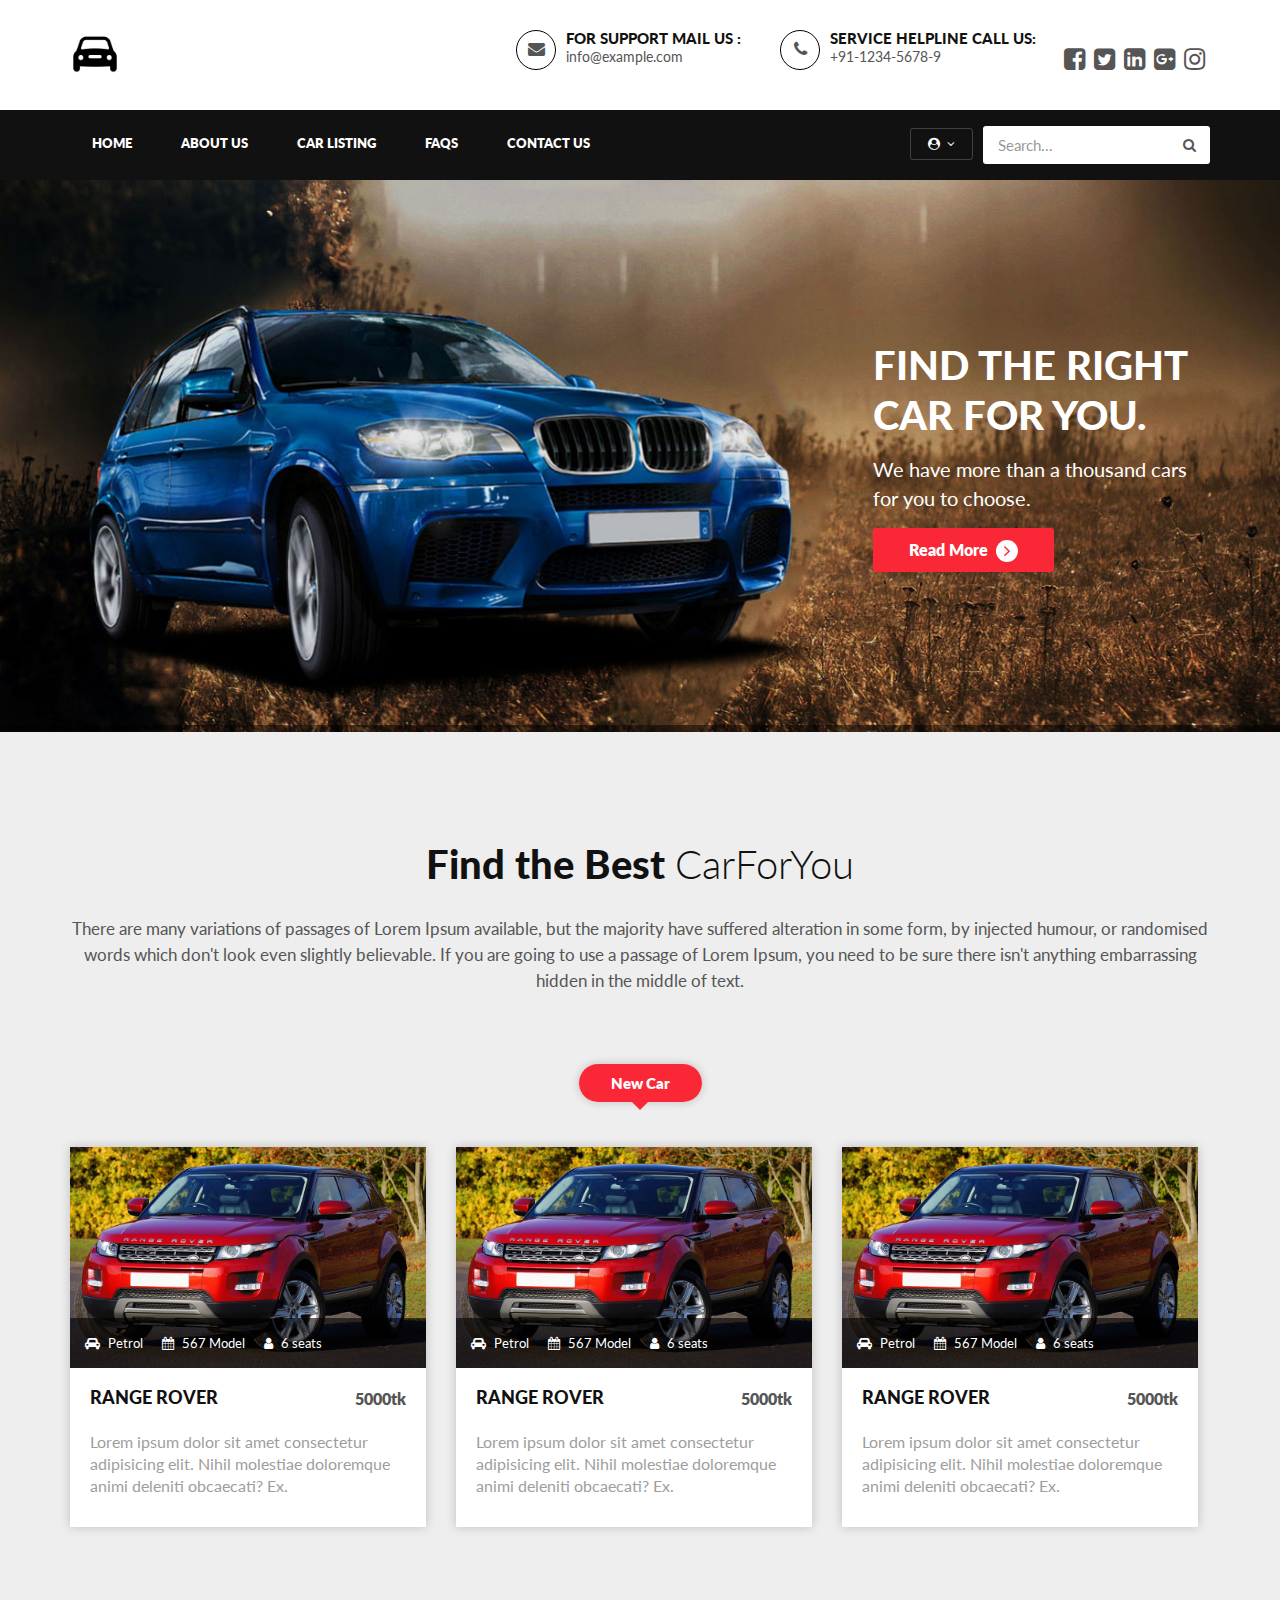
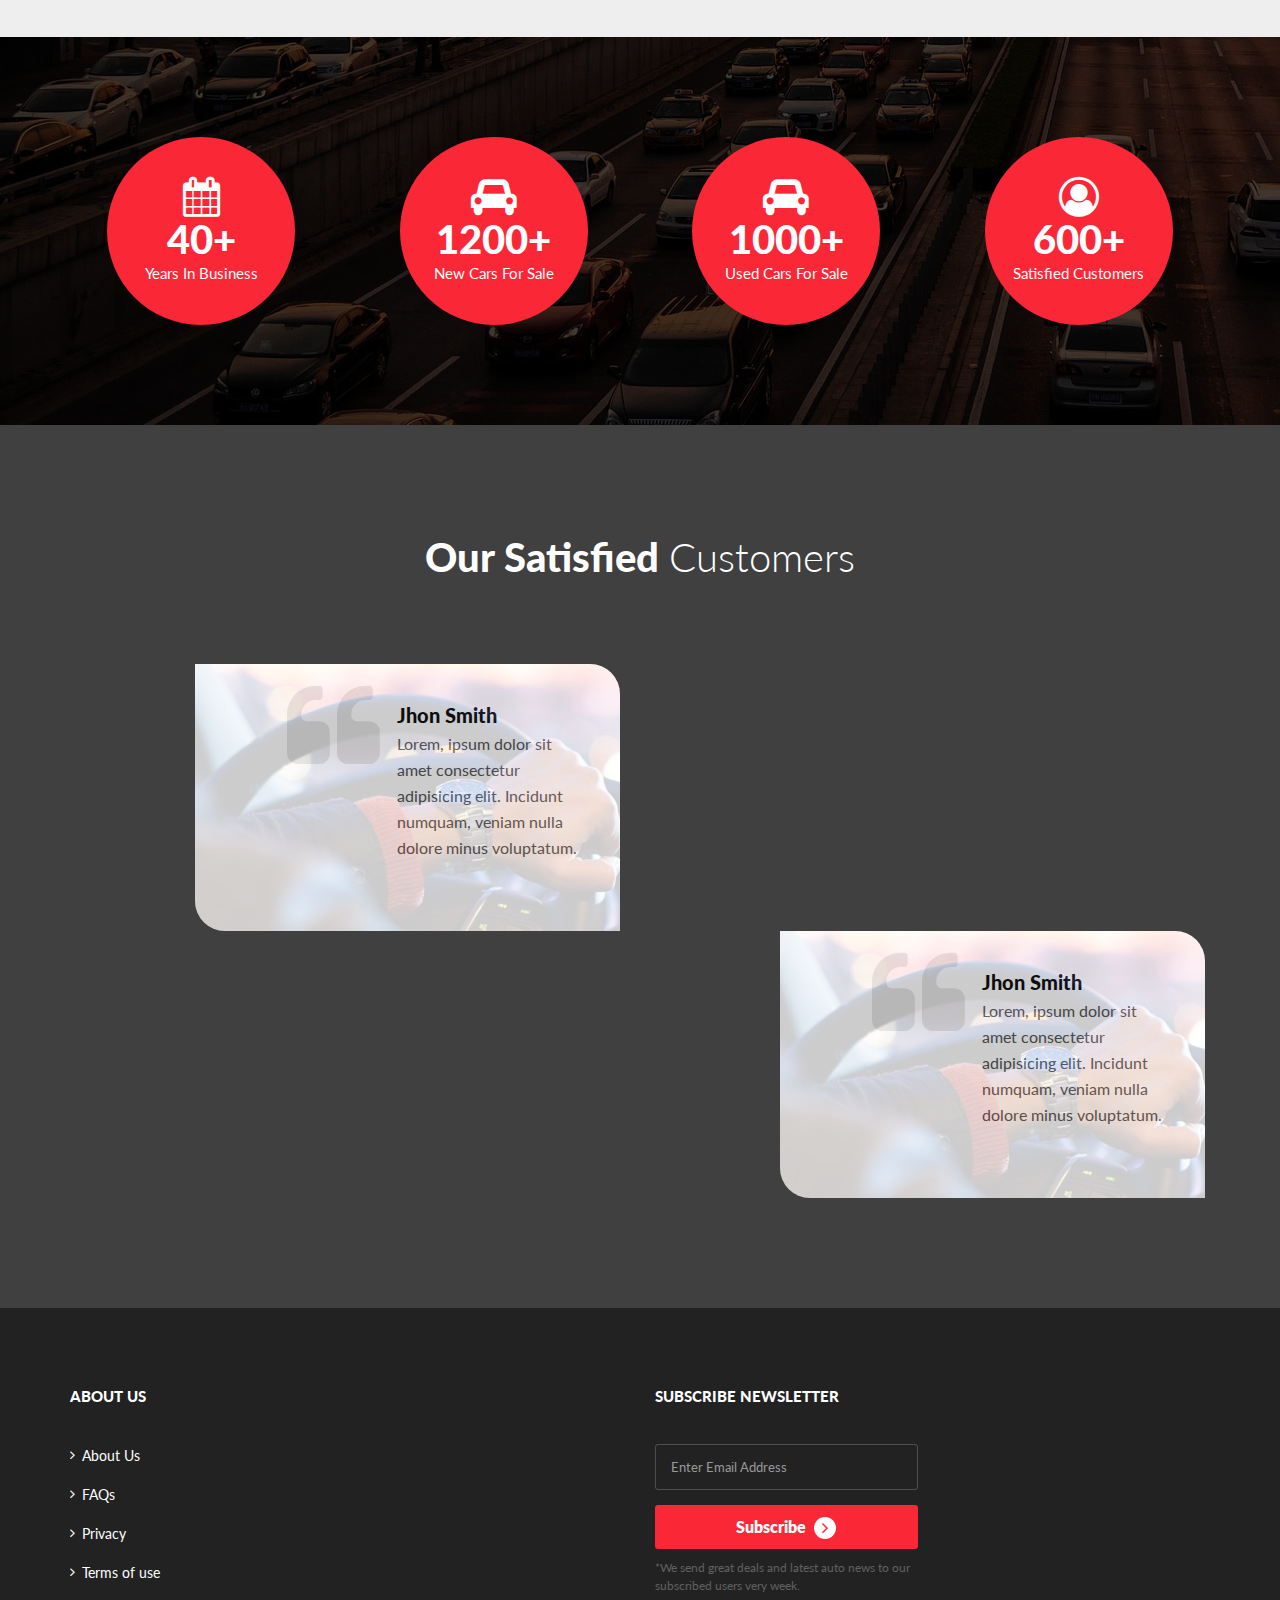
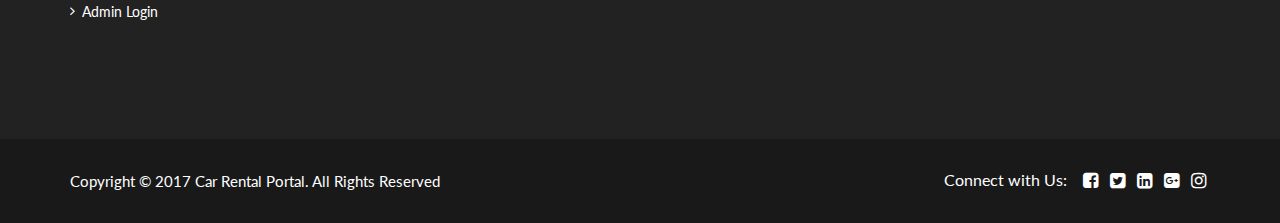
<file: index.html>
<!DOCTYPE HTML>
<html lang="en">
<head>
<meta http-equiv="Content-Type" content="text/html; charset=utf-8">
<meta http-equiv="X-UA-Compatible" content="IE=edge">
<meta name="viewport" content="width=device-width,initial-scale=1">
<meta name="keywords" content="">
<meta name="description" content="">
<title>Rent A Car</title>
<!--Bootstrap -->
<link rel="stylesheet" href="css/bootstrap.min.css" type="text/css">

<link rel="stylesheet" href="css/owl.carousel.css" type="text/css">
<link rel="stylesheet" href="css/owl.transitions.css" type="text/css">
<link href="css/slick.css" rel="stylesheet">
<link href="css/bootstrap-slider.min.css" rel="stylesheet">
<link href="css/font-awesome.min.css" rel="stylesheet">
<link rel="shortcut icon" href="images/logocar.png">
<link href="https://fonts.googleapis.com/css?family=Lato:300,400,700,900" rel="stylesheet"> 
<link rel="stylesheet" href="css/style.css" type="text/css">
</head>
<body>

<header>
  <div class="default-header">
    <div class="container">
      <div class="row">
        <div class="col-sm-3 col-md-2">
          <div class="logo"> <a href="index.php"><img src="images/logocar.png" class="img-fluid w-25" alt="image"/></a> </div>
        </div>
        <div class="col-sm-9 col-md-10">
          <div class="header_info">
            <div class="header_widgets">
              <div class="circle_icon"> <i class="fa fa-envelope" aria-hidden="true"></i> </div>
              <p class="uppercase_text">For Support Mail us : </p>
              <a href="mailto:info@example.com">info@example.com</a> </div>
            <div class="header_widgets">
              <div class="circle_icon"> <i class="fa fa-phone" aria-hidden="true"></i> </div>
              <p class="uppercase_text">Service Helpline Call Us: </p>
              <a href="tel:61-1234-5678-09">+91-1234-5678-9</a> </div>
            <div class="social-follow">
              <ul>
                <li><a href="#"><i class="fa fa-facebook-square" aria-hidden="true"></i></a></li>
                <li><a href="#"><i class="fa fa-twitter-square" aria-hidden="true"></i></a></li>
                <li><a href="#"><i class="fa fa-linkedin-square" aria-hidden="true"></i></a></li>
                <li><a href="#"><i class="fa fa-google-plus-square" aria-hidden="true"></i></a></li>
                <li><a href="#"><i class="fa fa-instagram" aria-hidden="true"></i></a></li>
              </ul>
            </div>
          </div>
        </div>
      </div>
    </div>
  </div>
  
  <!-- Navigation -->
  <nav id="navigation_bar" class="navbar navbar-default">
    <div class="container">
      <div class="navbar-header">
        <button id="menu_slide" data-target="#navigation" aria-expanded="false" data-toggle="collapse" class="navbar-toggle collapsed" type="button"> <span class="sr-only">Toggle navigation</span> <span class="icon-bar"></span> <span class="icon-bar"></span> <span class="icon-bar"></span> </button>
      </div>
      <div class="header_wrap">
        <div class="user_login">
          <ul>
            <li class="dropdown"> <a href="#" data-toggle="dropdown" aria-haspopup="true" aria-expanded="false"><i class="fa fa-user-circle" aria-hidden="true"></i> 
              <i class="fa fa-angle-down" aria-hidden="true"></i></a>
              <ul class="dropdown-menu">
           
            <li><a href="">Profile Settings</a></li>
              <li><a href="">Update Password</a></li>
            <li><a href="">My Booking</a></li>
            <li><a href="">Post a Testimonial</a></li>
          <li><a href="p">My Testimonial</a></li>
            <li><a href="">Sign Out</a></li>
            
            <li><a href="#loginform"  data-toggle="modal" data-dismiss="modal">Profile Settings</a></li>
              <li><a href="#loginform"  data-toggle="modal" data-dismiss="modal">Update Password</a></li>
            <li><a href="#loginform"  data-toggle="modal" data-dismiss="modal">My Booking</a></li>
            <li><a href="#loginform"  data-toggle="modal" data-dismiss="modal">Post a Testimonial</a></li>
          <li><a href="#loginform"  data-toggle="modal" data-dismiss="modal">My Testimonial</a></li>
            <li><a href="#loginform"  data-toggle="modal" data-dismiss="modal">Sign Out</a></li>
           
          </ul>
            </li>
          </ul>
        </div>
        <div class="header_search">
          <div id="search_toggle"><i class="fa fa-search" aria-hidden="true"></i></div>
          <form action="#" method="get" id="header-search-form">
            <input type="text" placeholder="Search..." class="form-control">
            <button type="submit"><i class="fa fa-search" aria-hidden="true"></i></button>
          </form>
        </div>
      </div>
      <div class="collapse navbar-collapse" id="navigation">
        <ul class="nav navbar-nav">
          <li><a href="index.html">Home</a></li>
          <li><a href="about.html">About Us</a></li>
          <li><a href="">Car Listing</a>
          <li><a href="">FAQs</a></li>
          <li><a href="contact.html">Contact Us</a></li>

        </ul>
      </div>
    </div>
  </nav>
  <!-- Navigation end --> 
  
</header>

<!-- Banners -->
<section id="banner" class="banner-section">
  <div class="container">
    <div class="div_zindex">
      <div class="row">
        <div class="col-md-5 col-md-push-7">
          <div class="banner_content">
            <h1>Find the right car for you.</h1>
            <p>We have more than a thousand cars for you to choose. </p>
            <a href="#" class="btn">Read More <span class="angle_arrow"><i class="fa fa-angle-right" aria-hidden="true"></i></span></a> </div>
        </div>
      </div>
    </div>
  </div>
</section>
<!-- /Banners --> 


<!-- Resent Cat-->
<section class="section-padding gray-bg">
  <div class="container">
    <div class="section-header text-center">
      <h2>Find the Best <span>CarForYou</span></h2>
      <p>There are many variations of passages of Lorem Ipsum available, but the majority have suffered alteration in some form, by injected humour, or randomised words which don't look even slightly believable. If you are going to use a passage of Lorem Ipsum, you need to be sure there isn't anything embarrassing hidden in the middle of text.</p>
    </div>
    <div class="row"> 
      <!-- Nav tabs -->
      <div class="recent-tab">
        <ul class="nav nav-tabs" role="tablist">
          <li role="presentation" class="active"><a href="#resentnewcar" role="tab" data-toggle="tab">New Car</a></li>
        </ul>
      </div>
      <!-- Recently Listed New Cars -->
        <div class="tab-content">
          <div role="tabpanel" class="tab-pane active" id="resentnewcar">
            <div class="col-list-3">
              <div class="recent-car-list">
              <div class="car-info-box"> <img src="images/listing_img3.jpg" class="img-responsive" alt="image">
                <ul>
                  <li><i class="fa fa-car" aria-hidden="true"></i>Petrol</li>
                  <li><i class="fa fa-calendar" aria-hidden="true"></i>567 Model</li>
                  <li><i class="fa fa-user" aria-hidden="true"></i>6 seats</li>
                </ul>
            </div>
            <div class="car-title-m">
              <h6>RANGE ROVER</h6>
              <span class="price">5000tk</span> 
            </div>
            <div class="inventory_info_m">
              <p>Lorem ipsum dolor sit amet consectetur adipisicing elit. Nihil molestiae doloremque animi deleniti obcaecati? Ex.</p>
            </div>
          </div>
        </div>

        <div class="col-list-3">
          <div class="recent-car-list">
          <div class="car-info-box"> <img src="images/listing_img3.jpg" class="img-responsive" alt="image">
            <ul>
              <li><i class="fa fa-car" aria-hidden="true"></i>Petrol</li>
              <li><i class="fa fa-calendar" aria-hidden="true"></i>567 Model</li>
              <li><i class="fa fa-user" aria-hidden="true"></i>6 seats</li>
            </ul>
        </div>
        <div class="car-title-m">
          <h6>RANGE ROVER</h6>
          <span class="price">5000tk</span> 
        </div>
        <div class="inventory_info_m">
          <p>Lorem ipsum dolor sit amet consectetur adipisicing elit. Nihil molestiae doloremque animi deleniti obcaecati? Ex.</p>
        </div>
      </div>
    </div>

    <div class="col-list-3">
      <div class="recent-car-list">
      <div class="car-info-box"> <img src="images/listing_img3.jpg" class="img-responsive" alt="image">
        <ul>
          <li><i class="fa fa-car" aria-hidden="true"></i>Petrol</li>
          <li><i class="fa fa-calendar" aria-hidden="true"></i>567 Model</li>
          <li><i class="fa fa-user" aria-hidden="true"></i>6 seats</li>
        </ul>
    </div>
    <div class="car-title-m">
      <h6>RANGE ROVER</h6>
      <span class="price">5000tk</span> 
    </div>
    <div class="inventory_info_m">
      <p>Lorem ipsum dolor sit amet consectetur adipisicing elit. Nihil molestiae doloremque animi deleniti obcaecati? Ex.</p>
    </div>
  </div>
</div>

      </div>
    </div>
  </div>
  </div>
</section>
<!-- /Resent Cat --> 

<!-- Fun Facts-->
<section class="fun-facts-section">
  <div class="container div_zindex">
    <div class="row">
      <div class="col-lg-3 col-xs-6 col-sm-3">
        <div class="fun-facts-m">
          <div class="cell">
            <h2><i class="fa fa-calendar" aria-hidden="true"></i>40+</h2>
            <p>Years In Business</p>
          </div>
        </div>
      </div>
      <div class="col-lg-3 col-xs-6 col-sm-3">
        <div class="fun-facts-m">
          <div class="cell">
            <h2><i class="fa fa-car" aria-hidden="true"></i>1200+</h2>
            <p>New Cars For Sale</p>
          </div>
        </div>
      </div>
      <div class="col-lg-3 col-xs-6 col-sm-3">
        <div class="fun-facts-m">
          <div class="cell">
            <h2><i class="fa fa-car" aria-hidden="true"></i>1000+</h2>
            <p>Used Cars For Sale</p>
          </div>
        </div>
      </div>
      <div class="col-lg-3 col-xs-6 col-sm-3">
        <div class="fun-facts-m">
          <div class="cell">
            <h2><i class="fa fa-user-circle-o" aria-hidden="true"></i>600+</h2>
            <p>Satisfied Customers</p>
          </div>
        </div>
      </div>
    </div>
  </div>
  <!-- Dark Overlay-->
  <div class="dark-overlay"></div>
</section>
<!-- /Fun Facts--> 


<!--Testimonial -->

<section class="section-padding testimonial-section parallex-bg">
  <div class="container div_zindex">
    <div class="section-header white-text text-center">
      <h2>Our Satisfied <span>Customers</span></h2>
    </div>
    <div class="row">
      <div id="testimonial-slider">
        <div class="testimonial-m">
          <div class="testimonial-content">
            <div class="testimonial-heading">
              <h5>Jhon Smith</h5>
            <p>Lorem, ipsum dolor sit amet consectetur adipisicing elit. Incidunt numquam, veniam nulla dolore minus voluptatum.</p>
          </div>
        </div>
        </div>
      </div>

      <div id="testimonial-slider">
        <div class="testimonial-m">
          <div class="testimonial-content">
            <div class="testimonial-heading">
              <h5>Jhon Smith</h5>
            <p>Lorem, ipsum dolor sit amet consectetur adipisicing elit. Incidunt numquam, veniam nulla dolore minus voluptatum.</p>
          </div>
        </div>
        </div>
      </div>
    </div>
  </div>
  <!-- Dark Overlay-->
  <div class="dark-overlay"></div>
</section>
<!-- /Testimonial--> 

<!--Back to top-->
<div id="back-top" class="back-top"> <a href="#top"><i class="fa fa-angle-up" aria-hidden="true"></i> </a> </div>
<!--/Back to top--> 

<!-- Scripts --> 
<script src="js/jquery.min.js"></script>
<script src="js/bootstrap.min.js"></script> 
<script src="js/interface.js"></script> 
<!--Switcher-->
<script src="switcher/js/switcher.js"></script>
<!--bootstrap-slider-JS--> 
<script src="js/bootstrap-slider.min.js"></script> 
<!--Slider-JS--> 
<script src="js/slick.min.js"></script> 
<script src="js/owl.carousel.min.js"></script>





<footer>
  <div class="footer-top">
    <div class="container">
      <div class="row">
      
        <div class="col-md-6">
          <h6>About Us</h6>
          <ul>
          <li><a href="">About Us</a></li>
            <li><a href="">FAQs</a></li>
            <li><a href="">Privacy</a></li>
          <li><a href="">Terms of use</a></li>
               <li><a href="">Admin Login</a></li>
          </ul>
        </div>
  
        <div class="col-md-3 col-sm-6">
          <h6>Subscribe Newsletter</h6>
          <div class="newsletter-form">
            <form method="post">
              <div class="form-group">
                <input type="email" name="subscriberemail" class="form-control newsletter-input" required placeholder="Enter Email Address" />
              </div>
              <button type="submit" name="emailsubscibe" class="btn btn-block">Subscribe <span class="angle_arrow"><i class="fa fa-angle-right" aria-hidden="true"></i></span></button>
            </form>
            <p class="subscribed-text">*We send great deals and latest auto news to our subscribed users very week.</p>
          </div>
        </div>
      </div>
    </div>
  </div>
  <div class="footer-bottom">
    <div class="container">
      <div class="row">
        <div class="col-md-6 col-md-push-6 text-right">
          <div class="footer_widget">
            <p>Connect with Us:</p>
            <ul>
              <li><a href="#"><i class="fa fa-facebook-square" aria-hidden="true"></i></a></li>
              <li><a href="#"><i class="fa fa-twitter-square" aria-hidden="true"></i></a></li>
              <li><a href="#"><i class="fa fa-linkedin-square" aria-hidden="true"></i></a></li>
              <li><a href="#"><i class="fa fa-google-plus-square" aria-hidden="true"></i></a></li>
              <li><a href="#"><i class="fa fa-instagram" aria-hidden="true"></i></a></li>
            </ul>
          </div>
        </div>
        <div class="col-md-6 col-md-pull-6">
          <p class="copy-right">Copyright &copy; 2017 Car Rental Portal. All Rights Reserved</p>
        </div>
      </div>
    </div>
  </div>
</footer>




</body>

<!-- Mirrored from themes.webmasterdriver.net/carforyou/demo/index.html by HTTrack Website Copier/3.x [XR&CO'2014], Fri, 16 Jun 2017 07:22:11 GMT -->
</html>
</file>
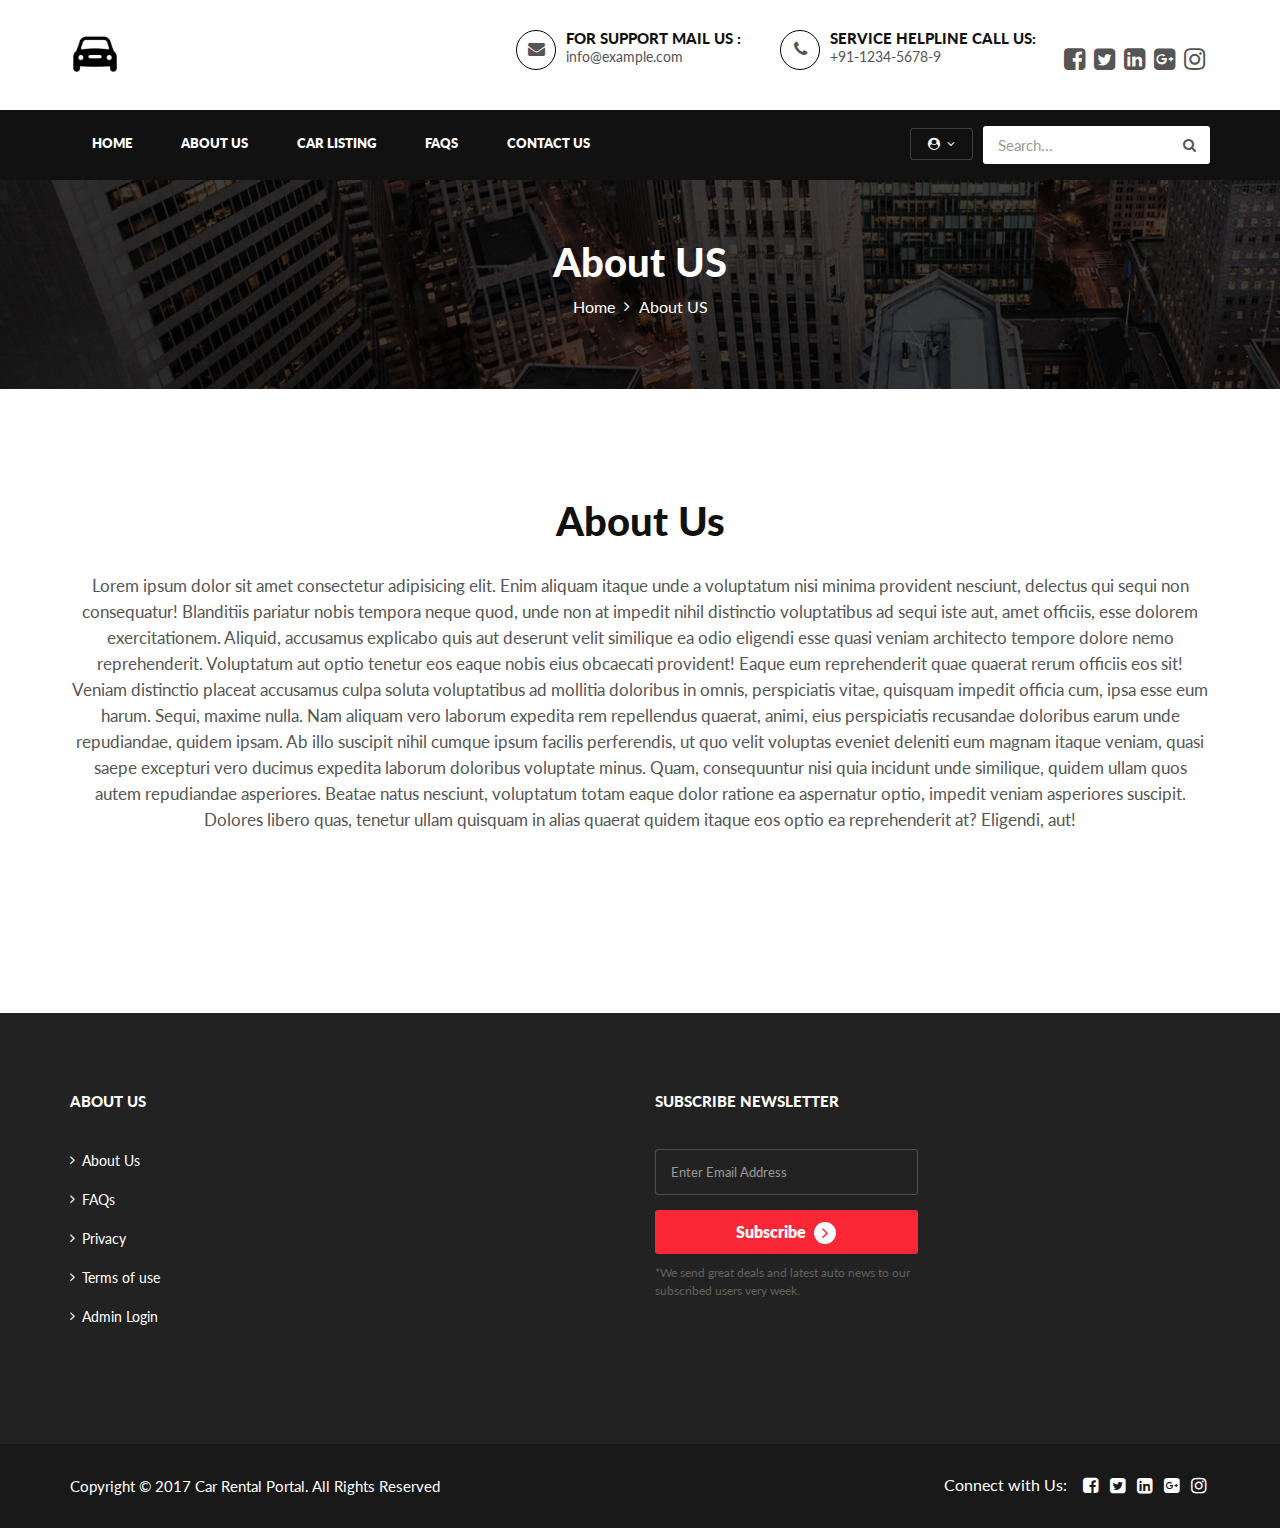
<file: about.html>
<!DOCTYPE HTML>
<html lang="en">
<head>
<meta http-equiv="Content-Type" content="text/html; charset=utf-8">
<meta http-equiv="X-UA-Compatible" content="IE=edge">
<meta name="viewport" content="width=device-width,initial-scale=1">
<meta name="keywords" content="">
<meta name="description" content="">
<title>Rent A Car</title>
<!--Bootstrap -->
<link rel="stylesheet" href="css/bootstrap.min.css" type="text/css">

<link rel="stylesheet" href="css/owl.carousel.css" type="text/css">
<link rel="stylesheet" href="css/owl.transitions.css" type="text/css">
<link href="css/slick.css" rel="stylesheet">
<link href="css/bootstrap-slider.min.css" rel="stylesheet">
<link href="css/font-awesome.min.css" rel="stylesheet">
<link rel="shortcut icon" href="images/logocar.png">
<link href="https://fonts.googleapis.com/css?family=Lato:300,400,700,900" rel="stylesheet"> 
<link rel="stylesheet" href="css/style.css" type="text/css">
</head>
<body>

<header>
  <div class="default-header">
    <div class="container">
      <div class="row">
        <div class="col-sm-3 col-md-2">
          <div class="logo"> <a href="index.php"><img src="images/logocar.png" class="img-fluid w-25" alt="image"/></a> </div>
        </div>
        <div class="col-sm-9 col-md-10">
          <div class="header_info">
            <div class="header_widgets">
              <div class="circle_icon"> <i class="fa fa-envelope" aria-hidden="true"></i> </div>
              <p class="uppercase_text">For Support Mail us : </p>
              <a href="mailto:info@example.com">info@example.com</a> </div>
            <div class="header_widgets">
              <div class="circle_icon"> <i class="fa fa-phone" aria-hidden="true"></i> </div>
              <p class="uppercase_text">Service Helpline Call Us: </p>
              <a href="tel:61-1234-5678-09">+91-1234-5678-9</a> </div>
            <div class="social-follow">
              <ul>
                <li><a href="#"><i class="fa fa-facebook-square" aria-hidden="true"></i></a></li>
                <li><a href="#"><i class="fa fa-twitter-square" aria-hidden="true"></i></a></li>
                <li><a href="#"><i class="fa fa-linkedin-square" aria-hidden="true"></i></a></li>
                <li><a href="#"><i class="fa fa-google-plus-square" aria-hidden="true"></i></a></li>
                <li><a href="#"><i class="fa fa-instagram" aria-hidden="true"></i></a></li>
              </ul>
            </div>
          </div>
        </div>
      </div>
    </div>
  </div>
  
  <!-- Navigation -->
  <nav id="navigation_bar" class="navbar navbar-default">
    <div class="container">
      <div class="navbar-header">
        <button id="menu_slide" data-target="#navigation" aria-expanded="false" data-toggle="collapse" class="navbar-toggle collapsed" type="button"> <span class="sr-only">Toggle navigation</span> <span class="icon-bar"></span> <span class="icon-bar"></span> <span class="icon-bar"></span> </button>
      </div>
      <div class="header_wrap">
        <div class="user_login">
          <ul>
            <li class="dropdown"> <a href="#" data-toggle="dropdown" aria-haspopup="true" aria-expanded="false"><i class="fa fa-user-circle" aria-hidden="true"></i> 
              <i class="fa fa-angle-down" aria-hidden="true"></i></a>
              <ul class="dropdown-menu">
           
            <li><a href="">Profile Settings</a></li>
              <li><a href="">Update Password</a></li>
            <li><a href="">My Booking</a></li>
            <li><a href="">Post a Testimonial</a></li>
          <li><a href="">My Testimonial</a></li>
            <li><a href="">Sign Out</a></li>
            
            <li><a href="#loginform"  data-toggle="modal" data-dismiss="modal">Profile Settings</a></li>
              <li><a href="#loginform"  data-toggle="modal" data-dismiss="modal">Update Password</a></li>
            <li><a href="#loginform"  data-toggle="modal" data-dismiss="modal">My Booking</a></li>
            <li><a href="#loginform"  data-toggle="modal" data-dismiss="modal">Post a Testimonial</a></li>
          <li><a href="#loginform"  data-toggle="modal" data-dismiss="modal">My Testimonial</a></li>
            <li><a href="#loginform"  data-toggle="modal" data-dismiss="modal">Sign Out</a></li>
           
          </ul>
            </li>
          </ul>
        </div>
        <div class="header_search">
          <div id="search_toggle"><i class="fa fa-search" aria-hidden="true"></i></div>
          <form action="#" method="get" id="header-search-form">
            <input type="text" placeholder="Search..." class="form-control">
            <button type="submit"><i class="fa fa-search" aria-hidden="true"></i></button>
          </form>
        </div>
      </div>
      <div class="collapse navbar-collapse" id="navigation">
        <ul class="nav navbar-nav">
          <li><a href="index.html">Home</a></li>
          <li><a href="about.html">About Us</a></li>
          <li><a href="">Car Listing</a>
          <li><a href="">FAQs</a></li>
          <li><a href="contact.html">Contact Us</a></li>

        </ul>
      </div>
    </div>
  </nav>
  <!-- Navigation end --> 
  
</header>


<!--Page Header-->
<section class="page-header contactus_page">
    <div class="container">
      <div class="page-header_wrap">
        <div class="page-heading">
          <h1>About US</h1>
        </div>
        <ul class="coustom-breadcrumb">
          <li><a href="#">Home</a></li>
          <li>About US</li>
        </ul>
      </div>
    </div>
    <!-- Dark Overlay-->
    <div class="dark-overlay"></div>
  </section>
  <!-- /Page Header--> 

  <section class="about_us section-padding">
    <div class="container">
      <div class="section-header text-center">
        <h2>About Us </h2>
        <p>Lorem ipsum dolor sit amet consectetur adipisicing elit. Enim aliquam itaque unde a voluptatum nisi minima provident nesciunt, delectus qui sequi non consequatur! Blanditiis pariatur nobis tempora neque quod, unde non at impedit nihil distinctio voluptatibus ad sequi iste aut, amet officiis, esse dolorem exercitationem. Aliquid, accusamus explicabo quis aut deserunt velit similique ea odio eligendi esse quasi veniam architecto tempore dolore nemo reprehenderit. Voluptatum aut optio tenetur eos eaque nobis eius obcaecati provident! Eaque eum reprehenderit quae quaerat rerum officiis eos sit! Veniam distinctio placeat accusamus culpa soluta voluptatibus ad mollitia doloribus in omnis, perspiciatis vitae, quisquam impedit officia cum, ipsa esse eum harum. Sequi, maxime nulla. Nam aliquam vero laborum expedita rem repellendus quaerat, animi, eius perspiciatis recusandae doloribus earum unde repudiandae, quidem ipsam. Ab illo suscipit nihil cumque ipsum facilis perferendis, ut quo velit voluptas eveniet deleniti eum magnam itaque veniam, quasi saepe excepturi vero ducimus expedita laborum doloribus voluptate minus. Quam, consequuntur nisi quia incidunt unde similique, quidem ullam quos autem repudiandae asperiores. Beatae natus nesciunt, voluptatum totam eaque dolor ratione ea aspernatur optio, impedit veniam asperiores suscipit. Dolores libero quas, tenetur ullam quisquam in alias quaerat quidem itaque eos optio ea reprehenderit at? Eligendi, aut!</p>
      </div>
       </div>
  </section>


<!--Back to top-->
<div id="back-top" class="back-top"> <a href="#top"><i class="fa fa-angle-up" aria-hidden="true"></i> </a> </div>
<!--/Back to top--> 

<footer>
  <div class="footer-top">
    <div class="container">
      <div class="row">
      
        <div class="col-md-6">
          <h6>About Us</h6>
          <ul>
          <li><a href="">About Us</a></li>
            <li><a href="">FAQs</a></li>
            <li><a href="">Privacy</a></li>
          <li><a href="">Terms of use</a></li>
               <li><a href="">Admin Login</a></li>
          </ul>
        </div>
  
        <div class="col-md-3 col-sm-6">
          <h6>Subscribe Newsletter</h6>
          <div class="newsletter-form">
            <form method="post">
              <div class="form-group">
                <input type="email" name="subscriberemail" class="form-control newsletter-input" required placeholder="Enter Email Address" />
              </div>
              <button type="submit" name="emailsubscibe" class="btn btn-block">Subscribe <span class="angle_arrow"><i class="fa fa-angle-right" aria-hidden="true"></i></span></button>
            </form>
            <p class="subscribed-text">*We send great deals and latest auto news to our subscribed users very week.</p>
          </div>
        </div>
      </div>
    </div>
  </div>
  <div class="footer-bottom">
    <div class="container">
      <div class="row">
        <div class="col-md-6 col-md-push-6 text-right">
          <div class="footer_widget">
            <p>Connect with Us:</p>
            <ul>
              <li><a href="#"><i class="fa fa-facebook-square" aria-hidden="true"></i></a></li>
              <li><a href="#"><i class="fa fa-twitter-square" aria-hidden="true"></i></a></li>
              <li><a href="#"><i class="fa fa-linkedin-square" aria-hidden="true"></i></a></li>
              <li><a href="#"><i class="fa fa-google-plus-square" aria-hidden="true"></i></a></li>
              <li><a href="#"><i class="fa fa-instagram" aria-hidden="true"></i></a></li>
            </ul>
          </div>
        </div>
        <div class="col-md-6 col-md-pull-6">
          <p class="copy-right">Copyright &copy; 2017 Car Rental Portal. All Rights Reserved</p>
        </div>
      </div>
    </div>
  </div>
</footer>

<!-- Scripts --> 
<script src="js/jquery.min.js"></script>
<script src="js/bootstrap.min.js"></script> 
<script src="js/interface.js"></script> 
<!--Switcher-->
<script src="switcher/js/switcher.js"></script>
<!--bootstrap-slider-JS--> 
<script src="js/bootstrap-slider.min.js"></script> 
<!--Slider-JS--> 
<script src="js/slick.min.js"></script> 
<script src="js/owl.carousel.min.js"></script>




</body>

<!-- Mirrored from themes.webmasterdriver.net/carforyou/demo/index.html by HTTrack Website Copier/3.x [XR&CO'2014], Fri, 16 Jun 2017 07:22:11 GMT -->
</html>
</file>
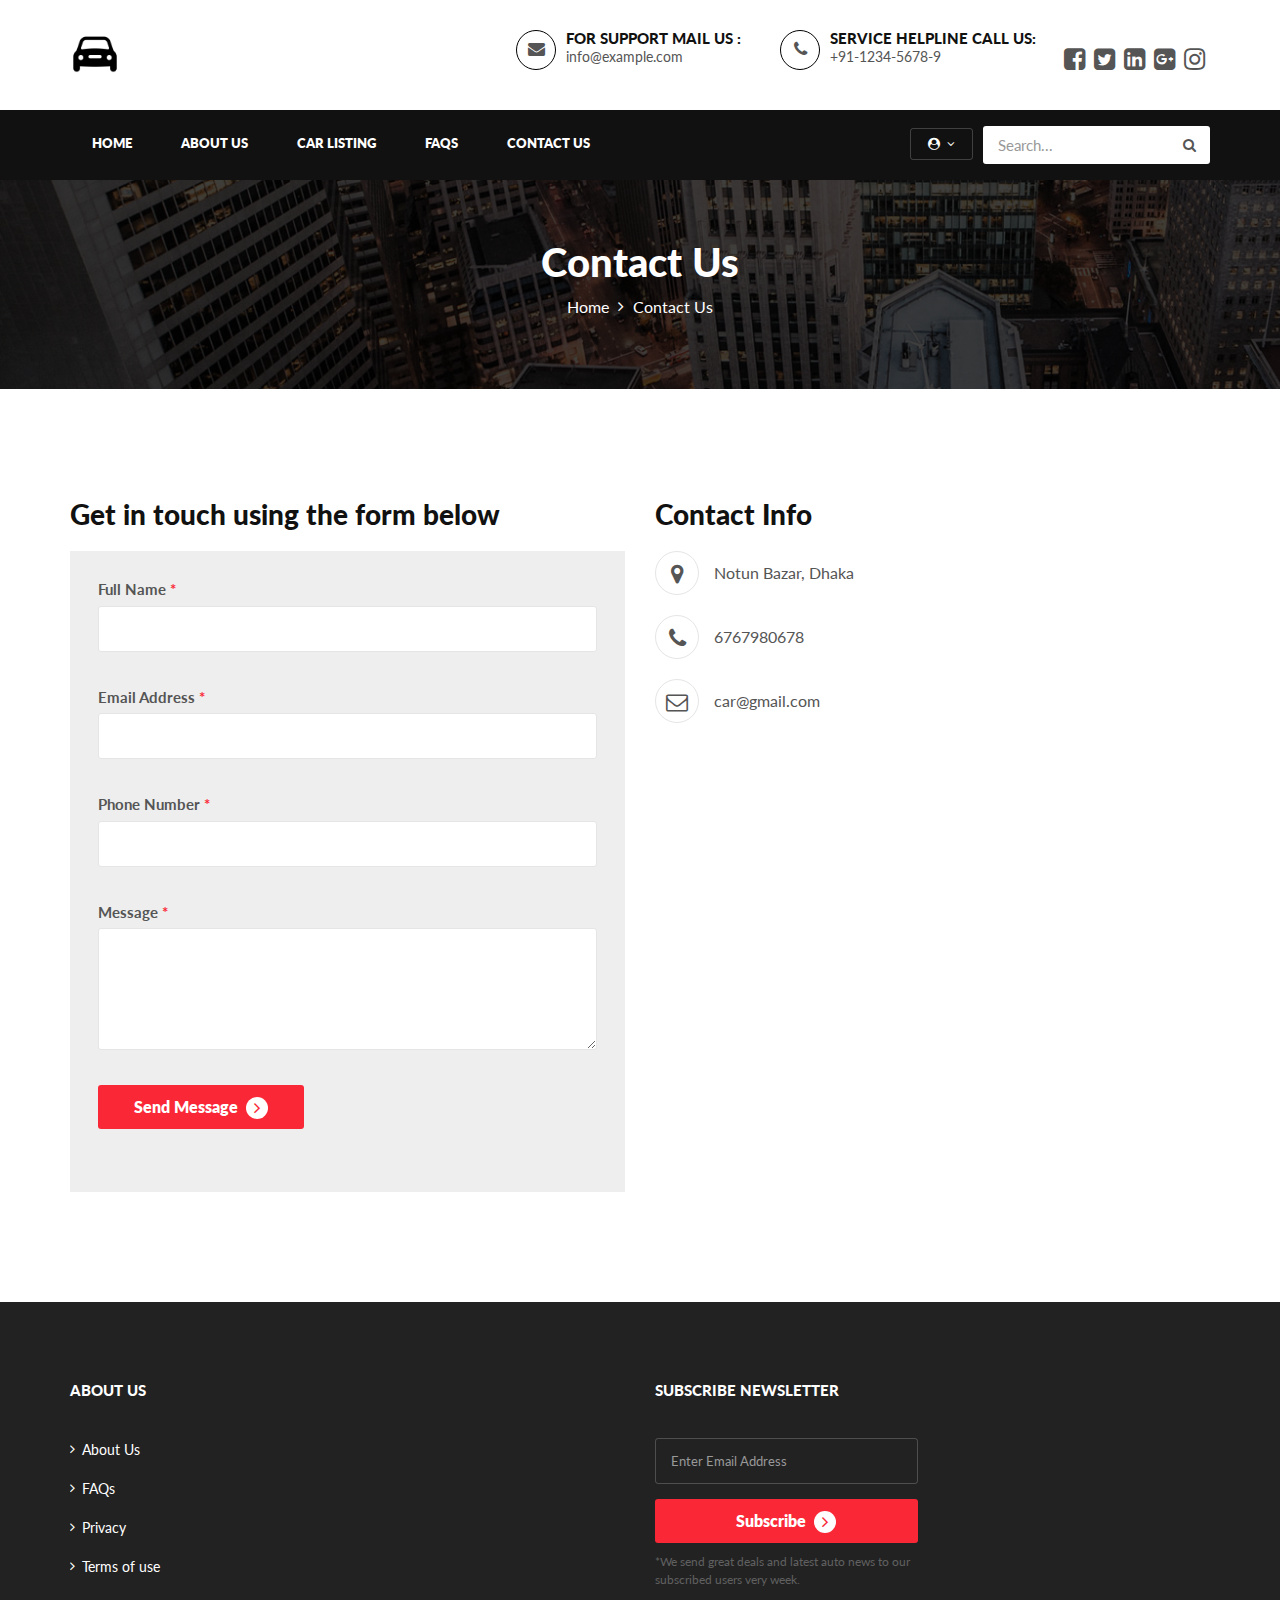
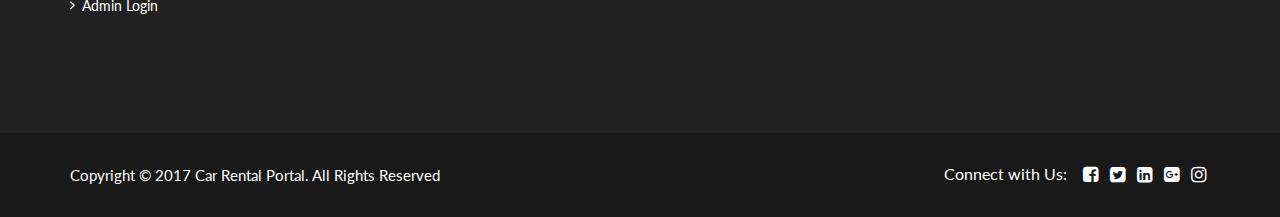
<file: contact.html>
<!DOCTYPE HTML>
<html lang="en">
<head>
<meta http-equiv="Content-Type" content="text/html; charset=utf-8">
<meta http-equiv="X-UA-Compatible" content="IE=edge">
<meta name="viewport" content="width=device-width,initial-scale=1">
<meta name="keywords" content="">
<meta name="description" content="">
<title>Rent A Car</title>
<!--Bootstrap -->
<link rel="stylesheet" href="css/bootstrap.min.css" type="text/css">

<link rel="stylesheet" href="css/owl.carousel.css" type="text/css">
<link rel="stylesheet" href="css/owl.transitions.css" type="text/css">
<link href="css/slick.css" rel="stylesheet">
<link href="css/bootstrap-slider.min.css" rel="stylesheet">
<link href="css/font-awesome.min.css" rel="stylesheet">
<link rel="shortcut icon" href="images/logocar.png">
<link href="https://fonts.googleapis.com/css?family=Lato:300,400,700,900" rel="stylesheet"> 
<link rel="stylesheet" href="css/style.css" type="text/css">
</head>
<body>

<header>
  <div class="default-header">
    <div class="container">
      <div class="row">
        <div class="col-sm-3 col-md-2">
          <div class="logo"> <a href="index.php"><img src="images/logocar.png" class="img-fluid w-25" alt="image"/></a> </div>
        </div>
        <div class="col-sm-9 col-md-10">
          <div class="header_info">
            <div class="header_widgets">
              <div class="circle_icon"> <i class="fa fa-envelope" aria-hidden="true"></i> </div>
              <p class="uppercase_text">For Support Mail us : </p>
              <a href="mailto:info@example.com">info@example.com</a> </div>
            <div class="header_widgets">
              <div class="circle_icon"> <i class="fa fa-phone" aria-hidden="true"></i> </div>
              <p class="uppercase_text">Service Helpline Call Us: </p>
              <a href="tel:61-1234-5678-09">+91-1234-5678-9</a> </div>
            <div class="social-follow">
              <ul>
                <li><a href="#"><i class="fa fa-facebook-square" aria-hidden="true"></i></a></li>
                <li><a href="#"><i class="fa fa-twitter-square" aria-hidden="true"></i></a></li>
                <li><a href="#"><i class="fa fa-linkedin-square" aria-hidden="true"></i></a></li>
                <li><a href="#"><i class="fa fa-google-plus-square" aria-hidden="true"></i></a></li>
                <li><a href="#"><i class="fa fa-instagram" aria-hidden="true"></i></a></li>
              </ul>
            </div>
          </div>
        </div>
      </div>
    </div>
  </div>
  
  <!-- Navigation -->
  <nav id="navigation_bar" class="navbar navbar-default">
    <div class="container">
      <div class="navbar-header">
        <button id="menu_slide" data-target="#navigation" aria-expanded="false" data-toggle="collapse" class="navbar-toggle collapsed" type="button"> <span class="sr-only">Toggle navigation</span> <span class="icon-bar"></span> <span class="icon-bar"></span> <span class="icon-bar"></span> </button>
      </div>
      <div class="header_wrap">
        <div class="user_login">
          <ul>
            <li class="dropdown"> <a href="#" data-toggle="dropdown" aria-haspopup="true" aria-expanded="false"><i class="fa fa-user-circle" aria-hidden="true"></i> 
              <i class="fa fa-angle-down" aria-hidden="true"></i></a>
              <ul class="dropdown-menu">
           
            <li><a href="">Profile Settings</a></li>
              <li><a href="">Update Password</a></li>
            <li><a href="">My Booking</a></li>
            <li><a href="">Post a Testimonial</a></li>
          <li><a href="">My Testimonial</a></li>
            <li><a href="">Sign Out</a></li>
            
            <li><a href="#loginform"  data-toggle="modal" data-dismiss="modal">Profile Settings</a></li>
              <li><a href="#loginform"  data-toggle="modal" data-dismiss="modal">Update Password</a></li>
            <li><a href="#loginform"  data-toggle="modal" data-dismiss="modal">My Booking</a></li>
            <li><a href="#loginform"  data-toggle="modal" data-dismiss="modal">Post a Testimonial</a></li>
          <li><a href="#loginform"  data-toggle="modal" data-dismiss="modal">My Testimonial</a></li>
            <li><a href="#loginform"  data-toggle="modal" data-dismiss="modal">Sign Out</a></li>
           
          </ul>
            </li>
          </ul>
        </div>
        <div class="header_search">
          <div id="search_toggle"><i class="fa fa-search" aria-hidden="true"></i></div>
          <form action="#" method="get" id="header-search-form">
            <input type="text" placeholder="Search..." class="form-control">
            <button type="submit"><i class="fa fa-search" aria-hidden="true"></i></button>
          </form>
        </div>
      </div>
      <div class="collapse navbar-collapse" id="navigation">
        <ul class="nav navbar-nav">
          <li><a href="index.html">Home</a></li>
          <li><a href="about.html">About Us</a></li>
          <li><a href="">Car Listing</a>
          <li><a href="">FAQs</a></li>
          <li><a href="contact.html">Contact Us</a></li>

        </ul>
      </div>
    </div>
  </nav>
  <!-- Navigation end --> 
  
</header>


<!--Page Header-->
<section class="page-header contactus_page">
    <div class="container">
      <div class="page-header_wrap">
        <div class="page-heading">
          <h1>Contact Us</h1>
        </div>
        <ul class="coustom-breadcrumb">
          <li><a href="#">Home</a></li>
          <li>Contact Us</li>
        </ul>
      </div>
    </div>
    <!-- Dark Overlay-->
    <div class="dark-overlay"></div>
  </section>
  <!-- /Page Header--> 


  <!--Contact-us-->
<section class="contact_us section-padding">
    <div class="container">
      <div  class="row">
        <div class="col-md-6">
          <h3>Get in touch using the form below</h3>
          <div class="contact_form gray-bg">
            <form  method="post">
              <div class="form-group">
                <label class="control-label">Full Name <span>*</span></label>
                <input type="text" name="fullname" class="form-control white_bg" id="fullname" required>
              </div>
              <div class="form-group">
                <label class="control-label">Email Address <span>*</span></label>
                <input type="email" name="email" class="form-control white_bg" id="emailaddress" required>
              </div>
              <div class="form-group">
                <label class="control-label">Phone Number <span>*</span></label>
                <input type="text" name="contactno" class="form-control white_bg" id="phonenumber" required maxlength="10" pattern="[0-9]+">
              </div>
              <div class="form-group">
                <label class="control-label">Message <span>*</span></label>
                <textarea class="form-control white_bg" name="message" rows="4" required></textarea>
              </div>
              <div class="form-group">
                <button class="btn" type="submit" name="send" type="submit">Send Message <span class="angle_arrow"><i class="fa fa-angle-right" aria-hidden="true"></i></span></button>
              </div>
            </form>
          </div>
        </div>
        <div class="col-md-6">
          <h3>Contact Info</h3>
          <div class="contact_detail">
            <ul>
              <li>
                <div class="icon_wrap"><i class="fa fa-map-marker" aria-hidden="true"></i></div>
                <div class="contact_info_m">Notun Bazar, Dhaka</div>
              </li>
              <li>
                <div class="icon_wrap"><i class="fa fa-phone" aria-hidden="true"></i></div>
                <div class="contact_info_m"><a href="tel:61-1234-567-90">6767980678</a></div>
              </li>
              <li>
                <div class="icon_wrap"><i class="fa fa-envelope-o" aria-hidden="true"></i></div>
                <div class="contact_info_m"><a href="mailto:contact@exampleurl.com">car@gmail.com</a></div>
              </li>
            </ul>
          </div>
        </div>
      </div>
    </div>
  </section>
  <!-- /Contact-us--> 
  



<!--Back to top-->
<div id="back-top" class="back-top"> <a href="#top"><i class="fa fa-angle-up" aria-hidden="true"></i> </a> </div>
<!--/Back to top--> 




<footer>
  <div class="footer-top">
    <div class="container">
      <div class="row">
      
        <div class="col-md-6">
          <h6>About Us</h6>
          <ul>
          <li><a href="">About Us</a></li>
            <li><a href="">FAQs</a></li>
            <li><a href="">Privacy</a></li>
          <li><a href="">Terms of use</a></li>
               <li><a href="">Admin Login</a></li>
          </ul>
        </div>
  
        <div class="col-md-3 col-sm-6">
          <h6>Subscribe Newsletter</h6>
          <div class="newsletter-form">
            <form method="post">
              <div class="form-group">
                <input type="email" name="subscriberemail" class="form-control newsletter-input" required placeholder="Enter Email Address" />
              </div>
              <button type="submit" name="emailsubscibe" class="btn btn-block">Subscribe <span class="angle_arrow"><i class="fa fa-angle-right" aria-hidden="true"></i></span></button>
            </form>
            <p class="subscribed-text">*We send great deals and latest auto news to our subscribed users very week.</p>
          </div>
        </div>
      </div>
    </div>
  </div>
  <div class="footer-bottom">
    <div class="container">
      <div class="row">
        <div class="col-md-6 col-md-push-6 text-right">
          <div class="footer_widget">
            <p>Connect with Us:</p>
            <ul>
              <li><a href="#"><i class="fa fa-facebook-square" aria-hidden="true"></i></a></li>
              <li><a href="#"><i class="fa fa-twitter-square" aria-hidden="true"></i></a></li>
              <li><a href="#"><i class="fa fa-linkedin-square" aria-hidden="true"></i></a></li>
              <li><a href="#"><i class="fa fa-google-plus-square" aria-hidden="true"></i></a></li>
              <li><a href="#"><i class="fa fa-instagram" aria-hidden="true"></i></a></li>
            </ul>
          </div>
        </div>
        <div class="col-md-6 col-md-pull-6">
          <p class="copy-right">Copyright &copy; 2017 Car Rental Portal. All Rights Reserved</p>
        </div>
      </div>
    </div>
  </div>
</footer>

<!-- Scripts --> 
<script src="js/jquery.min.js"></script>
<script src="js/bootstrap.min.js"></script> 
<script src="js/interface.js"></script> 
<!--Switcher-->
<script src="switcher/js/switcher.js"></script>
<!--bootstrap-slider-JS--> 
<script src="js/bootstrap-slider.min.js"></script> 
<!--Slider-JS--> 
<script src="js/slick.min.js"></script> 
<script src="js/owl.carousel.min.js"></script>





</body>

<!-- Mirrored from themes.webmasterdriver.net/carforyou/demo/index.html by HTTrack Website Copier/3.x [XR&CO'2014], Fri, 16 Jun 2017 07:22:11 GMT -->
</html>
</file>
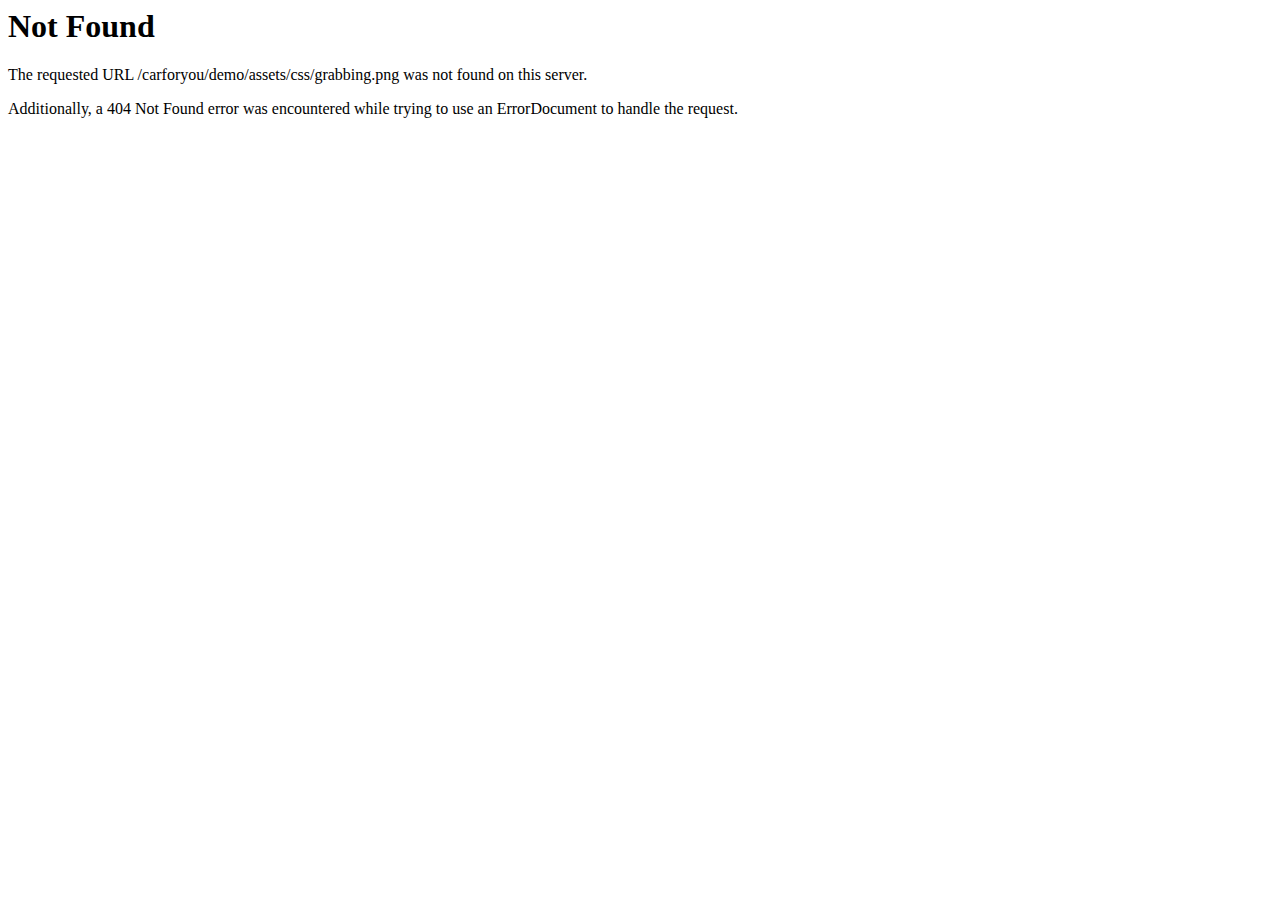
<file: css/grabbing.html>
<!DOCTYPE HTML PUBLIC "-//IETF//DTD HTML 2.0//EN">
<html><head>
<title>404 Not Found</title>
</head><body>
<h1>Not Found</h1>
<p>The requested URL /carforyou/demo/assets/css/grabbing.png was not found on this server.</p>
<p>Additionally, a 404 Not Found
error was encountered while trying to use an ErrorDocument to handle the request.</p>
</body></html>
</file>
<file: css/style.css>
@charset "utf-8";

/*
Theme Name: CarForYou - Responsive Car Dealer HTML5 Template.
Author: WMD Team
Version:1.0
*/

/*===========================
 =  Table of CSS
 
	1.1. Typography
		1.2. Button
		1.3. dark-overlay
		1.4. Space margins and padding
		1.5. Form
		1.6. Table
		1.7. Section-background-color & sectino-heading
		1.8 Tabs 
		1.9. parallex-background
		1.10. Modal
	
	2. Header
		2.1 Navigation & Dropdown Menu
	
	3. Home-Page
		3.1. Banner
		3.2. Filter-Form
		3.3. About-Us-Section
		3.4. Recently-Listed-Cars
		3.5. Fun-Facts
		3.6. Featured-Cars
		3.7. Trending-Cars
		3.8 Testimonial-Section
		3.9. Blog-Section
		3.10. Popular-Brands
		3.11. Login / Register / Forgot password
		3.12. Footer
		
	4. Home-Page-2
		4.1. Header
		4.2. Banner
		4.13. Filter-Form
		4.4. About-us
		4.5. Fan-Facts
		4.6. Our-Services
		4.7. Testimonial
		4.8. Help
	
	5. Inner-Page-Heading-Section
	6. Breadcrumb
	7. Listing-Page
	8. Listing-grid-Style
	9. Listing-Detail
	10. Contact-Us-Page
	11. FAQ-Page
	
	12. About-Us-Page
		12.1. Why-Choose-Us-Section
		12.2. Meet-the-Team-Section
	
	13. 404-Page
	14. Our-Services-Page
	
	15. Our-Blog-Page
		15.1. Aritcle
		15.2. Comment-List
		15.3. Page-Pagination
		15.4. Side-Bar-Widgets
		15.5. Popular-Posts
		15.6. Blog-Categories
		15.7. Blog-Tag
	
	16. Profile-page
		16.1. Post-a-vehicle
		16.2. my-vehicles
	
	17. Dealer-profile
	18. Dealers-list
	19. Compare-Page
	20. Coming-Soon-Page
	21. Responsive CSS
		                                                  
===========================*/



/*====================
	1. General code
==========================*/

body {
	font-family: 'Lato', sans-serif;
	margin:0px;
	padding:0px !important;
	overflow-x:hidden;
	color:#555555;
}


/*----------------------
	1.1. Typography
------------------------------*/

h1, h2, h3, h4, h5, h6 {
	color:#111111;
	font-weight:900;
	margin:0 auto 15px;
}
h1 {
	font-size: 50px;
}
h2 {
	font-size: 40px;
}
h3 {
	font-size: 28px;
}
h4 {
	font-size:22px;
}
h5 {
	font-size: 20px;
	line-height:32px;
}
h6 {
	font-size: 18px;
}
h1 span, h2 span, h3 span, h4 span, h5 span, h6 span {
	font-weight:300	
}
p {
	font-size:16px;
	line-height:26px;
	font-weight:400;
	margin-bottom:15px;
}
a {
	transition-duration:0.5s;
	 -moz-transition-duration:0.5s;
	  -o-transition-duration:0.5s;
	   -webkit-transition-duration:0.5s;
	    -ms-transition-duration:0.5s;
	text-decoration:none;
}
a:hover, a:focus {
	text-decoration:none;
	outline:none;
}
ul, ol {
	margin:0 auto 20px;
}
ul li, ol li {
  font-size: 16px;
  line-height: 26px;
  margin: 0 auto 10px;
}
ul li i, ol li i {
	margin:0 12px 0 0;
}
ul.list_style_none, ol.list_style_none {
	list-style:none;
}
ul.list-with-icon {
	padding-left:10px;
	margin-bottom:30px;
}
ul.list-with-icon li {
  line-height: 20px;
  margin-bottom: 15px;
  padding-left: 23px;
  position: relative;
  list-style:none;
}
ul.list-with-icon li i {
  left: 0;
  position: absolute;
  top: 4px;
}

blockquote {
	background:#f5f5f5 ;	
}
.white-text, 
.white-text h1, 
.white-text h2, 
.white-text h3, 
.white-text h4, 
.white-text h5, 
.white-text h6, 
.white-text p {
	color:#fff;	
}
.uppercase {
	text-transform:uppercase;
}
.underline {
	text-decoration:underline;
}
.divider {
  border-bottom: 1px solid #dcd9d9;
  clear: both;
  margin: 40px auto;
}

/*-----------------
	1.2. Button
-------------------------*/

.btn {
  border: medium none;
  border-radius: 3px;
  color: #ffffff;
  font-size: 16px;
  font-weight: 800;
  line-height: 30px;
  margin: auto;
  padding: 7px 36px;
  transition: all 0.3s linear 0s;
   -moz-transition: all 0.3s linear 0s;
    -o-transition: all 0.3s linear 0s;
     -webkit-transition: all 0.3s linear 0s;
      -ms-transition: all 0.3s linear 0s;
}
.btn .fa {
  font-size: 20px;
  margin-left: 5px;
  vertical-align: middle;
}
.btn.btn-lg {
	font-size: 28px;
	line-height: 35px;
	padding: 25px 83px;
}
.btn.btn-lg:hover {
	background:#c51514
}
.btn:hover, .btn:focus {
	color: #ffffff;
	outline:none;
}
.btn-link {
  font-weight: 800;
}
.btn.outline {
	background:none;
	border-style:solid;
	border-width:1px;	
}
.btn.outline:hover, .btn.outline:focus {
	color:#fff;
}
.btn.btn-xs {
	font-size:12px;
	padding:0px 25px;	
}
.btn.btn-xs .fa {
	margin:0 5px;
	font-size:14px;
}

.angle_arrow {
  background: #fff none repeat scroll 0 0;
  border-radius: 50%;
  display: inline-block;
  height: 22px;
  line-height: 20px;
  margin-left: 4px;
  text-align: center;
  vertical-align: text-top;
  width: 22px;
}
.btn .angle_arrow .fa {
  display: block;
  font-size: 18px;
  line-height: 22px;
  margin: 0;
  vertical-align: middle;
}
.btn.outline.active-btn {
	border-color:#089901;
	color:#089901;
}
.btn.outline.active-btn:hover {
	background:#089901;
	color:#fff;
}

a, 
.btn-link, 
.car-title-m h6 a:hover, 
.featured-car-content > h6 a:hover, 
.footer-top ul li a:hover, 
.get-intouch a:hover, 
.blog-content h5 a:hover, 
.blog-info-box li a:hover, 
.control-label span, 
.angle_arrow i, 
.contact_detail li a:hover, 
.team_more_info p a:hover, 
.error_text_m h2, 
.search_btn, 
.popular_post_title a:hover,
.categories_list ul li a:hover,
.categories_list ul li a:hover:after, 
.article_meta ul li a:hover, 
.articale_header h2 a:hover, 
.btn.outline, 
.share_article ul li, 
.contact-info a:hover, 
.social-follow a:hover, 
.radio input[type=radio]:checked + label:before, 
.checkbox input[type=checkbox]:checked + label:before, 
.product-listing-content h5 a:hover, 
.pricing_info .price, 
.text-primary, 
.footer_widget ul li a:hover, 
.header_search button:hover, 
.header_widgets a:hover, 
.navbar-default .navbar-nav > li.active a, 
.navbar-default .navbar-nav > li:focus a, 
.navbar-default .navbar-nav > li:hover a,  
.navbar-default .navbar-nav > .active > a:hover, 
.navbar-default .navbar-nav > .open > a, 
.navbar-default .navbar-nav > .open > a:focus, 
.navbar-default .navbar-nav > .open > a:hover,
.my_vehicles_list ul.vehicle_listing li a:hover, 
.dealer_contact_info a:hover, 
.widget_heading i, 
.dealers_listing .dealer_info h5 a:hover, 
.main_features ul li p, 
.listing_detail_head .price_info p, 
.listing_other_info button:hover, 
.compare_info table td i, .compare_info table th i,  
#accessories i, 
.price, 
.inventory_info_list ul li i, 
.services_info h4 a:hover, 
.about_info .icon_box, 
.header_style2 .navbar-nav > li > .dropdown-menu a:hover, 
.header_style2 .navbar-default .navbar-nav li:hover .dropdown-menu li a:hover, 
.header_style2 .dropdown-menu > .active > a, 
.header_style2 .dropdown-menu > .active > a:focus, 
.header_style2 .dropdown-menu > .active > a:hover, 
.header_style2 .dropdown-menu > li > a:focus, 
.header_style2 .dropdown-menu > li > a:hover {
	color:#fa2837;
	fill: #fa2837;
}

a:hover, a:focus, .btn-link:hover {
	color:#ff0012;
	fill: #ff0012;
}

.btn, 
.nav-tabs > li.active > a, 
.nav-tabs > li.active > a:focus, 
.nav-tabs > li.active > a:hover, 
.recent-tab .nav.nav-tabs li.active a, 
.fun-facts-m, .featured-icon, 
.owl-pagination .owl-page.active,
#testimonial-slider .owl-pagination .owl-page.active, 
.social-follow.footer-social a:hover, 
.back-top a, 
.team_more_info ul li a:hover, 
.tag_list ul li a:hover, 
.pagination ul li.current, 
.pagination ul li:hover,
.btn.outline:hover, 
.btn.outline:focus, 
.share_article ul li:hover, 
.nav-tabs > li a:hover, 
.nav-tabs > li a:focus, 
.label-icon, 
.navbar-default .navbar-toggle .icon-bar, 
.navbar-default .navbar-toggle:focus, .navbar-default .navbar-toggle:hover, 
.label_icon, 
.navbar-nav > li > .dropdown-menu, 
.add_compare .checkbox, 
.search_other, 
.vs, 
.td_divider, 
.search_other_inventory, 
#other_info, 
.main_bg, 
.slider .slider-handle, .slider .slider-selection {
  background: #fa2837 none repeat scroll 0 0;
  fill: #fa2837;
}
.btn:hover, .btn:focus, 
.search_other:hover, 
#other_info:hover {
	background-color: #c60210;
	fill: #fb4d59;
}

.nav-tabs > li.active > a, 
.nav-tabs > li.active > a:focus, 
.nav-tabs > li.active > a:hover, 
.social-follow.footer-social a:hover, 
.page-header, 
.tag_list ul li a:hover, 
.btn.outline, 
.share_article ul li, 
blockquote, 
.social-follow a:hover, 
.radio label:before,  
.navbar-default .navbar-toggle, 
.owl-buttons div, 
.about_info .icon_box {
	border-color: #fa2837;
}

.recent-tab .nav.nav-tabs li.active::after {
	border-color: #fa2837 rgba(0, 0, 0, 0) rgba(0, 0, 0, 0);
}
.td_divider:after {
	border-color: rgba(0, 0, 0, 0) rgba(0, 0, 0, 0 ) rgba(0, 0, 0, 0 ) #fa2837 ;
}

.navbar-nav > li > .dropdown-menu li {
  border-bottom: 1px solid #e21625;
}

@media (max-width:767px) {
.navbar-default .navbar-nav .open .dropdown-menu > li > a:focus, .navbar-default .navbar-nav .open .dropdown-menu > li > a:hover {
	color:#fa2837;	
}


}



/*-------------------------
	1.3. dark-overlay
---------------------------------*/
.div_zindex {
  position: relative;
  z-index: 1;
}
.dark-overlay {
  background: rgba(0, 0, 0, 0.75) none repeat scroll 0 0;
  content: "";
  height: 100%;
  left: 0;
  position: absolute;
  top: 0;
  width: 100%;
}


/*-------------------------------------
	1.4. Space margins and padding
------------------------------------------------*/
.padding_none {
	padding:0px;
}
.padding {
	padding:20px 0;
}
.padding_50px {
	padding:50px 0;
}
.padding_4x4_30 {
	padding:30px;	
}
.padding_4x4_40 {
	padding:40px;	
}
.space-20 {
    width:100%;
    height: 20px;
	clear:both;
}
.space-30 {
    width:100%;
    height: 30px;
	clear:both;
}
.space-40 {
    width:100%;
    height: 40px;
	clear:both;
}
.space-60 {
    width:100%;
    height: 60px;
	clear:both;
}
.space-80 {
    height: 80px;
    width:100%;
}
.margin-btm-20 {
    margin-bottom: 20px;
	clear:both;
}
.margin-none {
	margin:0px;
}



/*-----------------
	1.5. Form
---------------------------*/

.form-group {
  margin-bottom: 15px;
  position: relative;
}
.form-label {
  color: #111111;
  font-size: 14px;
  font-weight: 400;
  margin: 0 auto 8px;
}
.form-control {
  background: #eeeeee none repeat scroll 0 0;
  border: 0 none;
  border-radius: 3px;
  box-shadow: none;
  color: #888888;
  font-size: 15px;
  height: 46px;
  line-height: 30px;
  padding: 0 15px;
}
.form-control:hover, .form-control:focus {
	box-shadow:none;
	outline:none	
}
.select {
	position:relative;
}
.select select {
  appearance: none;
   -moz-appearance: none;
   -o-appearance: none;
   -webkit-appearance: none;
   -ms-appearance: none;
  
}
.select::after {
  color: #878787;
  content: "";
  cursor: pointer;
  font-family: fontawesome;
  font-size: 15px;
  padding: 12px 0;
  pointer-events: none;
  position: absolute;
  right: 15px;
  top: 0;
}
.form-control option {
  padding: 10px;
}
.control-label {
	color:#555;
	font-size:15px;
	font-weight:700;	
}
.radio label, .checkbox label {
  cursor: pointer;
  font-size: 14px;
  font-weight: 400;
  padding-left: 26px;
  position: relative;
}
.radio input[type=radio],
.checkbox input[type=checkbox] {
	display: none;
}
.radio label:before {
    background-color:transparent;
	border-style:solid;
	border-width:1px;
	border-radius:50%;
    content: "";
    display: inline-block;
    height: 15px;
    left: 0;
	top:4px;
    position: absolute;
    width: 15px;	
}
.checkbox label::before {
  background-color: rgba(0, 0, 0, 0);
  border: 1px solid #111111;
  content: "";
  display: inline-block;
  height: 16px;
  left: 0;
  position: absolute;
  top: 4px;
  width: 16px;
}
.radio input[type=radio]:checked + label:before {
	content: "\2022";
	font-size: 15px;
	text-align: center;
    line-height: 11px;
}
.checkbox input[type=checkbox]:checked + label:before {
	content: "\2713";
	font-size: 12px;
	text-align: center;
    line-height: 14px;
}

.black_input .form-control {
	background:#222;
	border-radius:3px;
	color:#fff;
	border:#222 solid 1px;
	font-size:17px;
}
.checkbox, .radio {
  padding-top: 5px;
}

.form-control.white_bg {
	background:#fff;
	border:#e6e5e5 solid 1px;	
}


/*-----------------
	1.6. Table
---------------------------*/

table {
	margin:0 0 30px;
	width:100%;
}
table th, table td {
  border: 1px solid #cccccc;
  padding: 15px;
  padding:18px;
}
table th img, table td img {
	max-width:100%;
}
table thead {
	background:#eee;
}
table thead th, table thead td {
	text-transform:uppercase;
	font-weight:900;
	color:#111;
}



/*-----------------------------------------------------------
	1.7. Section-background-color & sectino-heading
-------------------------------------------------------------------*/
.secondary-bg {
	background-color:#222;
	color:#fff;
}
.dark-bg {
	background-color:#111;
	color:#fff;
}
.gray-bg { 
	background:#eeeeee;
}
.primary-bg {
  background: #fa2837;
  color:#fff;
}
.section-padding {
  padding: 110px 0;
}
.section-header {
  padding-bottom: 55px;
}
.section-header h2 {
  margin-bottom: 30px;
}
.section-header h2 span {
  font-weight: 300;
}
.section-header p {
  font-size: 17px;
}


/*--------------------
	1.8 Tabs 
------------------------------*/

.nav.nav-tabs {
  border: medium none;
}
.nav-tabs > li a {
  background: #000000 none repeat scroll 0 0;
  border-radius: 0;
  color: #ffffff;
  font-weight: 800;
  margin-right: 5px;
  padding: 9px 36px;
  text-align:center;
}
.nav-tabs > li.active > a, .nav-tabs > li.active > a:focus, .nav-tabs > li.active > a:hover {
  color: #ffffff;
}
.nav-tabs > li {
  margin-bottom: 0;
}


/*--------------------------------------------
	1.9. parallex-background
---------------------------------------------------*/
.parallex-bg {
  background-attachment: fixed;
  background-position: 0 0;
  background-repeat: no-repeat;
  background-size: cover;
  position: relative;
}


/*------------------------
	1.10. Modal
--------------------------------*/
.modal-dialog {
  width: 650px;
}
.modal-content {
  padding: 0 32px 22px;
}
.modal-header {
	padding:15px 0;
	margin-bottom:25px;
}
.modal-body {
	padding:10px 0;
}
.modal .modal-header .close {
  background: #000000 none repeat scroll 0 0;
  border-radius: 50%;
  color: #ffffff;
  font-size: 17px;
  height: 31px;
  line-height: 30px;
  margin-top: 5px;
  opacity: 1;
  text-align: center;
  text-shadow: none;
  width: 31px;
}




/*================
	 2. Header
===========================*/

.default-header {
  background: #fff none repeat scroll 0 0;
  box-shadow: 0 5px 8px rgba(0, 0, 0, 0.2);
  padding: 30px 0;
  transition-duration:0.3s;
   -moz-transition-duration:0.3s;
    -o-transition-duration:0.3s;
     -webkit-transition-duration:0.3s;
     -ms-transition-duration:0.3s;
}
.nav-stacked.affix {
  background: #f5f5f5 none repeat scroll 0 0;
  top: 0;
  width: 100%;
  z-index: 11;
  padding: 10px 0;
}
.logo {
  float:left;
} 
.navbar-default .navbar-toggle:focus .icon-bar, .navbar-default .navbar-toggle:hover .icon-bar {
	background:#fff;
}
.header_info {
  float: right;
  text-align: right;
}
.social-follow {
  display: inline-block;
  margin-left: 20px;
  margin-top: 0;
  vertical-align: middle;
}
.social-follow ul {
	padding:0px;
	margin:0px;
}
.social-follow ul li {
	display:inline-block;
	vertical-align:middle;
	list-style:none;
	margin:0px;
}
.social-follow ul li a {
	display:block;
	font-size:25px;
	color:#555;
}
.social-follow li i {
  margin-right: 5px;
}
.login_btn {
  display: inline-block;
  margin-left: 10px;
  vertical-align: middle;
}
.circle_icon {
  border: 1px solid #000;
  border-radius: 50%;
  color: #555;
  float: left;
  font-size: 17px;
  height: 40px;
  line-height: 35px;
  margin-right: 10px;
  text-align: center;
  width: 40px;
}
.uppercase_text {
  color: #111;
  font-size: 15px;
  font-weight: 900;
  line-height: 17px;
  margin: 0;
  text-transform: uppercase;
}
.header_widgets {
  display: inline-block;
  width: 260px;
  text-align:left;
}
.header_widgets a {
	color:#555;
}
.header_wrap {
  float: right;
}
.header_search {
  float: right;
  padding: 16px 0;
  position: relative;
}
#header-search-form::after {
  border-color: rgba(0, 0, 0, 0) rgba(0, 0, 0, 0) #ffffff;
  border-style: solid;
  border-width: 7px;
  content: "";
  position: absolute;
  right: 9px;
  top: -13px;
  display:none;
}
.header_search input {
  background: #ffffff none repeat scroll 0 0;
  border: 0 none;
  height: 38px;
  padding-right: 45px;
  width: 227px;
}
.header_search button {
  background: rgba(0, 0, 0, 0) none repeat scroll 0 0;
  border: 0 none;
  color: #555555;
  font-size: 14px;
  position: absolute;
  right: 8px;
  top: 50%;
  transform: translateY(-50%);
  -moz-transform: translateY(-50%);
  -o-transform: translateY(-50%);
  -webkit-transform: translateY(-50%);
  -ms-transform: translateY(-50%);
}
#search_toggle {
  border: 1px solid rgba(255, 255, 255, 0.2);
  border-radius: 2px;
  cursor: pointer;
  display:none;
  margin-top: 1px;
  padding: 5px 10px;
}
.user_login {
  border: 1px solid rgba(255, 255, 255, 0.2);
  border-radius: 3px;
  float: left;
  margin: 18px 10px 17px 0;
}
.user_login ul {
	padding:0px;
	margin:0px;
}
.user_login ul li {
  line-height: 17px;
  list-style: outside none none;
  margin: 0;
  padding: 4px 15px 7px;
}
.user_login > ul > li a {
	color:#fff;
	font-size:12px;
	font-weight:900;
	text-transform:uppercase;
}
.user_login > ul > li a i {
	margin:0 2px 0;
}
.user_login ul.dropdown-menu {
  background: #111111 none repeat scroll 0 0;
  border-radius: 0;
  padding: 15px 0;
  top: 107%;
}




/*----------------------------------
	2.1 Navigation & Dropdown Menu 
------------------------------------------*/
#navigation_bar {
  background: #111111 none repeat scroll 0 0;
  border-radius: 0;
  padding: 0;
}
#navigation {
  padding: 0;
}
nav.navbar {
  background: rgba(0, 0, 0, 0) none repeat scroll 0 0;
  border: medium none;
  margin: 0 auto;
}
.navbar-default .navbar-nav > li {
  margin: 0 5px 0 0;
  padding: 0px;
  border-radius:0px;
  transition-duration:0.3s;
  -moz-transition-duration:0.3s;
  -o-transition-duration:0.3s;
  -webkit-transition-duration:0.3s;
  -ms-transition-duration:0.3s;
}
.navbar-default .navbar-nav > .active > a, 
.navbar-default .navbar-nav > .active > a:focus, 
.navbar-default .navbar-nav > .active > a:hover {
	background:none;
}
.nav.navbar-nav > li:nth-last-child(1) {
  padding-right: 0;
}
.navbar-default .navbar-nav > li > a {
  color: #fff;
  display: block;
  font-size: 13px;
  font-weight: 800;
  line-height: 27px;
  padding: 20px 22px;
  text-transform: uppercase;
  position:relative;
}
.navbar-default .navbar-nav > li.dropdown > a {
  padding: 20px 42px 20px 22px;
}
.navbar-default .navbar-nav > li.dropdown > a::after {
  content: "\f107";
  font-family: fontawesome;
  position: absolute;
  right: 18px;
  top: 30%;
}
.navbar-default .navbar-nav li:hover a, 
.navbar-default .navbar-nav li.active a {
	color:#fff;	
}
.navbar-default .navbar-nav > .open > a, 
.navbar-default .navbar-nav > .open > a:focus, 
.navbar-default .navbar-nav > .open > a:hover {
	border-radius:0;
	background:none;
}
#navigation.collapse.navbar-collapse {
  float: left;
  margin: 0px;
}
.navbar-nav > li > .dropdown-menu {
  border: 0 none;
  border-radius:0;
  box-shadow: none;
  padding:0px 0;
}
.navbar-nav > li > .dropdown-menu li {
  margin: 0;
}
.navbar-nav > li > .dropdown-menu a {
	color:#fff;
	padding:12px 25px;
}
.navbar-default .navbar-nav li:hover .dropdown-menu li a {
	color:#fff;	
}
.navbar-nav > li > .dropdown-menu a:hover, 
.navbar-default .navbar-nav li:hover .dropdown-menu li a:hover, 
.dropdown-menu > .active > a, .dropdown-menu > .active > a:focus, .dropdown-menu > .active > a:hover, .dropdown-menu > li > a:focus, .dropdown-menu > li > a:hover {
	background:#111;
}

.navbar-nav > li > .dropdown-menu li:last-child {
	border:0px;
}
.user_login .dropdown-menu > .active > a, .user_login .dropdown-menu > .active > a:focus, .user_login .dropdown-menu > .active > a:hover, 
.user_login  .dropdown-menu > .active > a:hover, .user_login  .dropdown-menu > li > a:focus, .user_login .dropdown-menu > li > a:hover {
	background:#fff;
	color:#111;
}
@media (min-width:768px) {
	
.navbar-default .navbar-nav > li.dropdown:hover .dropdown-menu {
	display:block;
}
.navbar-nav > li > .dropdown-menu {
	top: 80px;
	display: block !important;
	transition: .4s;
	-webkit-transition: .4s;
	-moz-transition: .4s;
	opacity: 0;
	visibility: hidden;
}
.navbar-nav > li:hover > .dropdown-menu {
	top: 100%;
	opacity: 1;
	visibility: visible;
	transition: .4s;
	-webkit-transition: .4s;
	-moz-transition: .4s;
}


}




/*=======================
	 3. Home-Page
================================*/

/*-------------------------
	3.1. Banner
-------------------------------*/
.banner-section {
  background-image: url("../images/banner-image.jpg");
  background-position: center center;
  background-repeat: no-repeat;
  background-size: cover;
  padding: 160px 0;
  position: relative;
}
.banner-section::after {
  background: rgba(0, 0, 0, 0.5) none repeat scroll 0 0;
  bottom: 0;
  content: "";
  height: 7px;
  left: 0;
  position: absolute;
  right: 0;
  width: 100%;
}
.banner_content {
  padding-left: 120px;
}
.banner_content h1 {
  color: #ffffff;
  font-size: 40px;
  line-height: 50px;
  text-transform: uppercase;
}
.banner_content p {
  color: #ffffff;
  font-size: 20px;
  font-weight: 400;
  line-height: 29px;
}
.car-finder-box {
  background: rgba(255, 255, 255, 0.8) none repeat scroll 0 0;
  padding: 26px;
}
.find-car-form {
  overflow: hidden;
}
.find-car-form .form-control{ border:none;}
.find-car-form .col-form-6 {
  float: left;
  width: 49%;
}
.find-car-form .col-form-6:nth-child(2n+1) {
  margin-right: 10px;
}


/*-------------------------
	3.2. Filter-Form
-------------------------------*/

#filter_form {
	padding:46px 0;
}
#filter_form h3 {
	font-size:30px;
	margin-bottom:25px;
}
#filter_form .btn {
	font-size:18px;	
}
#filter_form .btn i {
	margin-right:6px;
}
#filter_form .form-group {
	margin-bottom:20px;
}
.slider.slider-horizontal .slider-track {
  background-color: rgba(0, 0, 0, 0.2);
  background-image: none;
}
.slider .slider-handle, .slider .slider-selection {
	background-image:none;
}



/*-------------------------
	3.3. About-Us-Section
-------------------------------*/
.looking-car {
  border: 3px solid #e1e1e1;
  border-radius: 0 30px;
  padding: 58px 25px;
  position: relative;
  width: 450px;
}
.looking-car span {
  font-weight: 300;
}
.looking-car-content {
  width: 60%;
}
.looking-cat-image {
  position: absolute;
  right: -120px;
  top: 40px;
  max-width:350px;
}
.looking-car-content p {
  font-size: 14px;
  font-weight: 400;
  line-height: 20px;
  margin-bottom: 26px;
  width: 85%;
}
.looking-cat-image img {
	max-width:100%;
}



/*-----------------------------
	3.4. Recently-Listed-Cars
-----------------------------------*/
.recent-tab {
  margin: 0 auto;
  text-align: center;
}
.recent-tab ul.nav-tabs {
  background: #ffffff none repeat scroll 0 0;
  border-radius: 30px;
  box-shadow: 0 0 10px rgba(0, 0, 0, 0.2);
  margin: 0 auto;
  display:inline-block;
}
.recent-tab .nav.nav-tabs a {
  background: rgba(0, 0, 0, 0) none repeat scroll 0 0;
  border: medium none;
  border-radius: 30px;
  color: #222222;
  font-size: 15px;
  line-height: 26px;
  margin: 0 auto;
  padding: 6px 32px;
  position:relative
}
.recent-tab .nav.nav-tabs li.active a {
  border: medium none;
  color: #ffffff;
}
.recent-tab .nav.nav-tabs li.active::after {
  border-style: solid;
  border-width: 12px;
  bottom: -20px;
  content: "";
  height: 8px;
  left: 0;
  margin: 0 auto;
  position: absolute;
  right: 0;
  width: 12px;
}
.col-list-3 {
  float: left;
  padding: 0 15px;
  width: 33%;
}
.col-list-3:nth-child(3n) {
	clear:right;
}
.col-list-3:nth-child(3n+1) {
	clear:left;
}
.recent-car-list {
  background: #ffffff none repeat scroll 0 0;
  box-shadow: 0 0 10px rgba(0, 0, 0, 0.2);
  margin-top: 40px;
}
.car-info-box { position:relative;}
.car-info-box ul {
  background: rgba(0, 0, 0, 0.6) none repeat scroll 0 0;
  bottom: 0;
  margin: 0 auto;
  padding: 0 15px;
  position: absolute;
  width: 100%;
}
.car-info-box li {
  color: #ffffff;
  display: inline-block;
  font-size: 13px;
  line-height: 50px;
  list-style: outside none none;
  margin: 0 15px 0 auto;
}
.car-info-box li .fa {
  margin-right: 8px;
}
.car-info-box li:nth-last-child(1) {
  margin-right: 0;
}
.car-title-m {
  overflow: hidden;
  padding: 20px;
}
.car-title-m h6 {
  float: left;
  margin: 0 auto;
  max-width: 245px;
}
.car-title-m h6 a {
  color: #111111;
}
.car-title-m .price {
  color: #555555;
  float: right;
  font-size: 16px;
  font-weight: 800;
}

.inventory_info_m {
  padding: 0 20px 15px;
}
.inventory_info_m p {
  color: #9e9e9e;
  line-height: 22px;
}
.blog-info-box .share_article {
	position:absolute;
	top:15px;
	left:15px;
	overflow:hidden;
}
.blog-info-box .share_article p {
	background:rgba(0, 0, 0, 0.5);
	border:rgba(255, 255, 255, 0.5) solid 2px;
	border-radius:50%;
	width:35px;
	height:35px;
	text-align:center;
	color:#fff;
	line-height:30px;
	cursor:pointer;
	float:left;
	margin:0;
}
.blog-info-box .share_article:hover p, .blog-info-box .share_article:hover ul li a {
	background:#fff;
	color:#000;
}
.blog-info-box .share_article:hover ul li a:hover {
	border-radius:50%;
	color:#fa2837;
}
.blog-info-box .share_article ul {
	position:absolute;
	background:none;
	float:left;
	width:auto;
	opacity:0;
	visibility:hidden;
	transition-duration:0.3s;
	 -moz-transition-duration:0.3s;
	  -o-transition-duration:0.3s;
	   -webkit-transition-duration:0.3s;
	    -ms-transition-duration:0.3s;
    transform:translateY(-100%);
	 -moz-transform:translateY(-100%);
	  -o-transform:translateY(-100%);
	   -webkit-transform:translateY(-100%);
	    -ms-transform:translateY(-100%);
}
.blog-info-box .share_article ul li {
	height:35px;
	width:35px;
	line-height:35px;
	background:rgba(0, 0, 0, 0.5);
	border:0px;
	
}
.blog-info-box .share_article:hover ul {
	opacity:1;
	visibility:visible;
	position:relative;
	transform:translateY(0%);
	 -moz-transform:translateY(0%);
	  -o-transform:translateY(0%);
	   -webkit-transform:translateY(0%);
	    -ms-transform:translateY(0%);
}



/*---------------------
	3.5. Fun-Facts
-----------------------------*/
.fun-facts-section {
  background: rgba(0, 0, 0, 0) url("../images/fun-facts-bg.jpg") repeat scroll 0 0;
  padding: 100px 0;
  position: relative;
}
.fun-facts-m {
  border-radius: 50%;
  color: #ffffff;
  display: table;
  height: 188px;
  margin: 0 auto;
  text-align: center;
  width: 188px;
}
.fun-facts-m .cell {
  display: table-cell;
  vertical-align: middle;
}
.fun-facts-m h2 {
  color: #ffffff;
  margin: 0 auto;
}
.fun-facts-m p {
  font-size: 15px;
  line-height: 24px;
  margin: 0 auto;
}
.fun-facts-m h2 .fa {
  display: block;
}


/*----------------------
	3.6. Featured-Cars
-------------------------------*/
.featured-car-list {
  background: #ffffff none repeat scroll 0 0;
  box-shadow: 0 0 10px rgba(0, 0, 0, 0.2);
  margin:0 auto 15px;
  transition-duration:0.3s;
   -moz-transition-duration:0.3s;
    -o-transition-duration:0.3s;
     -webkit-transition-duration:0.3s;
      -ms-transition-duration:0.3s;
}
.featured-car-list:hover {
  box-shadow: 0 0 20px rgba(0, 0, 0, 0.4);
}
.featured-car-img {
  position: relative;
  overflow:hidden;
}
.featured-icon {
  color: #ffffff;
  font-size: 15px;
  line-height: 30px;
  position: absolute;
  right: -28px;
  text-align: center;
  text-transform:capitalize;
  top: 9px;
  transform: rotate(45deg);
  width: 105px;
}
.featured-car-content {
  padding: 20px;
  overflow:hidden;
}
.featured-car-content a {
  color: #111111;
}
.featured-price {
  font-size: 18px;
  font-weight: 800;
}
.featured-car-content ul {
  border-top: 1px solid #e7e6e6;
  margin-bottom: 0;
  margin-left: auto;
  margin-right: auto;
  overflow: hidden;
  padding: 20px 0 0;
}
.featured-car-content li {
  float: left;
  font-size: 13px;
  list-style: outside none none;
  margin-bottom: 8px;
  width: 50%;
}
.featured-car-content li .fa {
  font-size: 15px;
  margin-right: 8px;
}
.price_info {
	overflow:hidden;
}	
.featured-price {
	float:left;
	width:50%;
}
.price_info .car-location {
	float:right;
	margin:0 auto;
	width:50%;
}
.price_info .car-location > span {
  display: block;
  line-height: 30px;
}
.compare_item {
  background:rgba(0, 0, 0, 0.8);
  left: 10px;
  padding: 0 12px;
  position: absolute;
  top: 10px;
}
.compare_item .checkbox {
	margin:4px 0;
	padding:0px;
}
.compare_item .checkbox label {
	color:#fff;
    font-weight:400;
	font-size:13px;
}
.compare_item .checkbox label::before {
  background: #fff none repeat scroll 0 0;
  border: 0 none;
  height: 12px;
  top: 4px;
  width: 12px;
}
.compare_item .checkbox input[type="checkbox"]:checked + label::before {
  color: #000;
  font-weight: bold;
}



/*---------------------
	3.7. Trending-Cars
-----------------------------*/
.trending-car-m {
  position: relative;
}
.trending-hover {
  background: rgba(0, 0, 0, 0.8) none repeat scroll 0 0;
  bottom: 0;
  left: 0;
  opacity: 1;
  padding: 10%;
  position: absolute;
  right: 0;
  text-align: center;
  top: 100%;
  transition-duration: 0.5s;
   -moz-transition-duration: 0.5s;
    -o-transition-duration: 0.5s;
     -webkit-transition-duration: 0.5s;
      -ms-transition-duration: 0.5s;
  width: 100%;
  z-index: 111;
}
.trending-car-m:hover .trending-hover {
	top:0px;
}
.trending-hover h4 {
	position:absolute;
	margin:0 auto;
	top:50%;
	left:15px;
	right:15px;
	transform:translateY(-50%);
	 -moz-transform:translateY(-50%);
	  -o-transform:translateY(-50%);
	   -webkit-transform:translateY(-50%);
	    -ms-transform:translateY(-50%);
}
.trending-hover h4 a {
	color:#fff;
}
.owl-pagination {
	width:100%;
	display:block;
	margin:auto;
	text-align:center
}
.owl-pagination .owl-page {
	height:10px;
	width:10px;
	background:#929292;
	border-radius:50%;
	display:inline-block;
	margin:25px 5px 0px;
}
.owl-pagination .owl-page.active {
	height:16px;
	width:16px;
	border-radius:50%;
	position:relative;
	top:2px;
}


/*--------------------
	3.8 Testimonial-Section
-----------------------------*/
.testimonial-section {
  background-image: url("../images/testimonial-bg.jpg");
}
.white-text h2 {
  color: #ffffff;
}
.testimonial-m {
  padding-left: 20px;
  padding-right: 20px;
  position: relative;
  z-index: 1;
}
.testimonial-img {
  border: 5px solid #ffffff;
  border-radius: 50%;
  float: left;
  height: 215px;
  left: 30px;
  overflow: hidden;
  position: absolute;
  top: 42px;
  width: 215px;
  z-index: 1;
}
.testimonial-img > img {
  max-width: 100%;
}
.testimonial-content {
  background: #ffffff none repeat scroll 0 0;
  border-radius: 0 30px;
  float: right;
  padding: 35px 35px 35px 92px;
  position: relative;
  width: 425px;
}
.testimonial-content::after {
  background: rgba(0, 0, 0, 0) url("../images/testimonial-content-bg.jpg") repeat scroll 0 0 / cover ;
  border-radius: 0 30px;
  content: "";
  height: 100%;
  left: 0;
  opacity: 0.2;
  position: absolute;
  right: 0;
  top: 0;
  width: 100%;
}
.client-designation {
  color: #555555;
  font-size: 14px;
}
.testimonial-heading {
  margin-bottom: 35px;
  padding-left: 110px;
  position: relative;
}
.testimonial-heading h5 {
  margin: 0 auto;
}
.testimonial-heading::after {
  content: "";
  font-family: fontawesome;
  font-size: 100px;
  left: 0;
  line-height: 28px;
  position: absolute;
  top: 15px;
  color:rgba(0, 0, 0, 0.1);
}
.testimonial-content > p {
  font-size: 14px;
  line-height: 24px;
  margin: 0 auto 5px;
  padding-left: 35px;
}
#testimonial-slider .owl-pagination .owl-page {
	background:#fff;
}



/*----------------------
	3.9. Blog-Section
-----------------------------*/
.blog-info-box {
  position: relative;
}
.blog-info-box ul {
  background: rgba(0, 0, 0, 0.6) none repeat scroll 0 0;
  bottom: 0;
  margin: 0 auto;
  padding: 0 15px;
  position: absolute;
  width: 100%;
}
.blog-info-box li {
  color: #ffffff;
  display: inline-block;
  font-size: 13px;
  line-height: 50px;
  list-style: outside none none;
  margin: 0 10px 0 auto;
}
.blog-info-box li a{
  color: #ffffff;
}
.blog-info-box li .fa {
  margin-right: 3px;
}
.blog-content {
  overflow: hidden;
  padding-top: 25px;
}
.blog-content h5 {
	line-height:26px;	
}
.blog-content h5 a {
	color:#111;	
}
.blog-content a i {
	margin:0px;
	transition-duration:0.3s;
	-moz-transition-duration:0.3s;
	 -o-transition-duration:0.3s;
	  -webkit-transition-duration:0.3s;
	   -ms-transition-duration:0.3s;
}
.blog-content a:hover i {
	margin-left:8px;
}



/*------------------------
	3.10. Popular-Brands
--------------------------------*/
.brand-section {
  padding: 55px 0;
}
.brand-hadding {
  border-right: 1px solid #bbbbbb;
  float: left;
  padding-right: 10px;
  position: relative;
  width: 90px;
}
#popular_brands div {
	padding:0 10px;
}
.brand-hadding::after {
  border-color: rgba(0, 0, 0, 0) rgba(0, 0, 0, 0) rgba(0, 0, 0, 0) #bbbbbb;
  border-style: solid;
  border-width: 12px;
  content: "";
  position: absolute;
  right: -24px;
  top: 50%;
  transform: translateY(-50%);
   -moz-transform: translateY(-50%);
    -o-transform: translateY(-50%);
     -webkit-transform: translateY(-50%);
      -ms-transform: translateY(-50%);
}
.brand-hadding h5 {
  line-height: 26px;
  margin: 10px 0;
}
.brand-logo-list {
  float: right;
  margin: 0 auto;
  padding: 0 0 0 30px;
  width: 90%;
}

.brand-logo-list a img {
  margin: 0 auto;
}
.brand-logo-list .owl-controls.clickable {
	display:none !important;
}



/*-------------------------------------------------
	3.11. Login / Register / Forgot password
-------------------------------------------------------*/

.login_wrap, .signup_wrap {
  display: table;
  position: relative;
  width: 100%;
}
#loginform .modal-footer, #signupform .modal-footer, #forgotpassword .modal-footer {
	text-align:center;
	border-top:0px;
}
#loginform .modal-footer p, #signupform .modal-footer p, #forgotpassword .modal-footer p {
	margin:0px;
	font-size:14px;
	color:#111;
	line-height:22px;
	font-weight:400;
}
.mid_divider {
  border-left: 1px solid #d7d7d7;
  height: 100%;
  left: 50%;
  position: absolute;
  top:0;
}
.btn.facebook-btn, .btn.facebook-btn:hover {
	background:#3c5a98;
}
.btn.twitter-btn, .btn.twitter-btn:hover {
	background:#28bcec;
}
.btn.googleplus-btn, .btn.googleplus-btn:hover {
	background:#fe0000;
}
.btn.facebook-btn, .btn.twitter-btn, .btn.googleplus-btn {
  font-size: 17px;
  font-weight: 400;
  margin-bottom: 10px;
  padding: 10px 22px;
  text-align: left;
}
.btn.facebook-btn i, .btn.twitter-btn i, .btn.googleplus-btn i { 
	font-size:26px;
	margin-right:10px;
}

.gray_text {
	color:#ccc;
}
.forgotpassword_wrap p {
	margin:0 auto 15px;
	max-width:80%;
}


/*-----------------
	3.12. Footer
------------------------*/
.footer-top {
  background: #222222 none repeat scroll 0 0;
  color: #9d9d9d;
  padding: 80px 0;
}
.footer-top h6 {
  color: #ffffff;
  font-size:15px;
  text-transform:uppercase;
  margin-bottom: 40px;
}
.footer-top ul {
  overflow: hidden;
  padding: 0;
}
.footer-top ul li {
  font-size: 14px;
  line-height: 23px;
  list-style: outside none none;
  margin-bottom: 16px;
  padding-left: 12px;
  position: relative;
}
.footer-top ul li a::after {
  content: "";
  font-family: fontawesome;
  left: 0;
  position: absolute;
  vertical-align: middle;
}
.footer-top ul li a {
  color: #fff;
}
input.newsletter-input {
  background: rgba(0, 0, 0, 0) none repeat scroll 0 0;
  border: 1px solid rgba(255, 255, 255, 0.2);
  border-radius: 3px;
  font-size: 13px;
  text-align: left;
}
.subscribed-text {
  color: #606060;
  font-size: 12px;
  line-height: 18px;
  padding-top: 10px;
}
.footer-bottom {
  background: #191919 none repeat scroll 0 0;
  padding: 22px 0;
}
.footer_widget {
  color: #ffffff;
  display: inline-block;
  margin: 6px 0 0 30px;
}
.footer_widget p {
	display:inline-block;
	vertical-align:middle;
	margin:0px;
}
.footer_widget ul  {
	display:inline-block;
	padding:0px;
	vertical-align:middle;
	margin:0px 0 0 8px;
}
.footer_widget ul li {
	display:inline-block;
	vertical-align:middle;
	list-style:none;
	margin:0 auto;
}
.footer_widget ul li a {
	color:#fff;
	display:block;
	font-size:18px;
	margin:0 4px;
}
.footer_widget ul li a i {
	margin:0px;
}
.copy-right {
  color: #ffffff;
  font-size: 15px;
  line-height: 40px;
  margin: 0 auto;
}
.back-top {
  bottom: 35px;
  position: fixed;
  right: 33px;
  z-index: 1;
}
.back-top a {
  border-radius: 50%;
  color: #ffffff;
  display: block;
  font-size: 19px;
  height: 40px;
  line-height: 36px;
  text-align: center;
  vertical-align: top;
  width: 40px;
}
.back-top a:hover, .back-top a:focus {
	color:#fff;
}




/*=======================
	 4. Home-Page-2
================================*/


/*-----------------
	4.1. Header
------------------------*/
.header_style2 {
  box-shadow: 0 0 24px rgba(0, 0, 0, 0.3);
  background:#fff;
  transition-duration:0.3s;
   -moz-transition-duration:0.3s;
    -o-transition-duration:0.3s;
     -webkit-transition-duration:0.3s;
      -ms-transition-duration:0.3s;
}
.header_style2 #navigation_bar {
  background: #fff;
  text-align:center;
}
.header_style2 .navbar-default .navbar-nav > li {
	margin:0;
}
.header_style2 .navbar-default .navbar-nav > li > a {
  color: #111;
  padding:30px 18px;
}
.header_style2 .user_login i {
	font-size:24px;
	color:#111;
}
.header_style2 .logo {
  margin: 20px 0;
}
.header_style2 .user_login {
  margin: 29px 10px 20px 0;
}
.header_style2 .login_btn {
  margin: 28px 0;
}
.header_style2 .navbar-default .navbar-nav > li.dropdown > a::after {
  right: 0;
}
.header_style2 .navbar-nav > li, .header_style2 .navbar-nav {
  display: inline-block;
  float: none;
}
.header_style2 .navbar-default .navbar-nav > li.dropdown > a::after {
  top: 34%;
}

@media (min-width:992px) {
.header_style2 #navigation.collapse.navbar-collapse {
  display: inline-block !important;
  float: none;
  width: auto !important;
}
.header_style2 {
  padding:6px 0;
}

}

.header_style2.nav-stacked.affix {
	padding:0px;
}



/*--------------------
	4.2. Banner
---------------------------*/
#banner2 {
	position:relative;
}
#banner2 h3 {
	font-weight:300;
	margin:0 auto 30px;
}
.bannre-item {
	position:relative;
	padding:150px 0 250px;
	background-repeat:no-repeat;
}
.banner_text {
	position:relative;
	z-index:1;
}
#banner2 .item:after {
  background: rgba(0, 0, 0, 0.7) none repeat scroll 0 0;
  content: "";
  height: 100%;
  left: 0;
  position: absolute;
  top: 0;
  width: 100%;
}
#banner2 .carousel-caption {
  bottom: inherit;
  left: 20%;
  padding-bottom: 30px;
  right: 20%;
  top: 50%;
  transform: translateY(-50%);
}
#banner2 .carousel-control {
  width: 10%;
}
.carousel-control .icon-next, .carousel-control .icon-prev {
  border:rgba(255, 255, 255, 0.5) solid 1px;
  line-height: 22px;
}


/*--------------------
	4.13. Filter-Form
---------------------------*/
#filter_form2 {
  margin: -120px 0 -20px;
  position: relative;
  z-index: 1;
}
.main_bg {
	padding:30px;
	box-shadow:rgba(0, 0, 0, 0.3) 0 0 10px;
}
.main_bg .btn {
	background:#111;
}
.main_bg .btn:hover {
	background:#000;
}
#filter_form2 .form-label {
  color: #ffffff;
  display: block;
  font-size: 15px;
  font-weight: 700;
}
form .slider.slider-horizontal {
	width:100%;
}
#filter_form2 .slider.slider-horizontal .slider-track {
	background-image:none;
	background-color:rgba(255, 255, 255, 0.3);
}
#filter_form2 .slider-handle {
  background-color: #ffffff;
  background-image: none;
}
#filter_form2 .slider-selection {
	background-color:#fff;
}



/*-----------------
	4.4. About-us
------------------------*/
.about_info {
  background: #ffffff none repeat scroll 0 0;
  box-shadow: 0 0 10px rgba(0, 0, 0, 0.2);
  padding:40px 20px;
  text-align:center;
  transition-duration: 0.3s;
   -moz-transition-duration: 0.3s;
    -o-transition-duration: 0.3s;
     -webkit-transition-duration: 0.3s;
      -ms-transition-duration: 0.3s;
}
.about_info:hover {
  box-shadow: 0 0 20px rgba(0, 0, 0, 0.4);
}
.about_info .icon_box {
  float:none;
  margin: 0 auto 25px;
}
.about_info h5 {
	margin:0 auto 10px;
}


/*-----------------
	4.5. Fan-Facts
------------------------*/
#fun-facts {
	position:relative;
}
.vc_row {
  box-sizing: border-box;
  display: flex;
  flex-wrap: wrap;
}
.vc_col {
  display: flex;
}
.fact_m {
  display: block;
  margin: 0 30px 0 16%;
  width: auto;
}
.fact_m ul {
	margin:0px;
	padding:40px 0 0;
	clear:both;
}
.fact_m ul li p {
	margin:0px;
}
.fact_m ul li h2 {
	margin:0px;
}
.fact_m ul li {
	list-style:none;
	float:left;
	border:rgba(255, 255, 255, 0.2) solid 1px;
	padding:30px 18px;
	width:48%;
	margin:0 2% 12px 0;
}
.fact_m ul li i {
	font-size:65px;
	float:left;
	margin:0 10px 20px 0;
}
.facts_section_bg {
  background: rgba(0, 0, 0, 0) url("../images/facts_bg.jpg") no-repeat scroll 0 0 / cover ;
  bottom: 0;
  height: 100%;
  left: 0;
  position: absolute;
  top: 0;
  width: 100%;
}



/*-----------------
	4.6. Our-Services
------------------------*/
.services_info {
	overflow:hidden;
	margin:30px auto 0;
}
.our_services {
  display: block;
  margin: 0 16% 0 40px;
  width: auto;
}
.services_info h4 {
	margin:10px auto;
}
.services_info h4 a {
	color:#fff;
}
.services_info p {
	line-height:22px;
}
.icon_box {
	float:left;
	width:99px;
	height:99px;
	text-align:center;
	font-size:40px;
	line-height:90px;
	border-radius:50%;
	border:rgba(255, 255, 255, 0.2) solid 1px;
	margin:0 25px 25px 0;
}



/*-----------------
	4.7. Testimonial
------------------------*/
#testimonial {
	position:relative;
}
.testimonial_wrap {
  background: #ffffff none repeat scroll 0 0;
  box-shadow: 0 0 8px rgba(0, 0, 0, 0.2);
  margin: 15px;
  padding: 40px;
  text-align: center;
  overflow:visible;
  position:relative;
  transition-duration:0.3s;
   -moz-transition-duration:0.3s;
    -o-transition-duration:0.3s;
     -webkit-transition-duration:0.3s;
      -ms-transition-duration:0.3s;
}
.testimonial_wrap:hover {
  box-shadow: 0 0 20px rgba(0, 0, 0, 0.3);
}
.testimonial_wrap .testimonial-img {
  float: none;
  height: 135px;
  left: inherit;
  margin: 0 auto 20px;
  position: relative;
  right: inherit;
  top: inherit;
  width: 135px;
}
.testimonial_wrap .testimonial-heading::after { 
	display:none;
}
.testimonial_wrap::after {
  color: rgba(0, 0, 0, 0.1);
  content: "";
  font-family: fontawesome;
  font-size: 100px;
  left: 25px;
  line-height: 28px;
  position: absolute;
  top: 60px;
}
.testimonial_wrap .testimonial-heading {
	padding:0px;
	margin:0 auto 20px;
}



/*-----------------
	4.8. Help
------------------------*/
#help {
  background-image: url("../images/help_bg.jpg");
  background-repeat: no-repeat;
  background-size: cover; 
  position:relative;
  background-attachment:fixed;
}




/*========================================
	 5. Inner-Page-Heading-Section
==============================================*/

.page-header {
  background-image: url("../images/listing-page-header-img.jpg");
  background-repeat: no-repeat;
  background-size: cover;
  border: 0 none;
  margin: 0 auto;
  padding: 0;
  position: relative;
}
.page-header_wrap {
  padding:60px 0;
  position:relative;	
  text-align:center;
}
.page-heading {
  z-index:1;
  position:relative;
}
.page-heading h2, .page-heading h1 {
  font-size:40px;
  color: #ffffff;
  margin: 0 auto;
}



/*=======================
	 6. Breadcrumb
================================*/
.coustom-breadcrumb {
  margin: 0 auto;
  padding: 0;
  position: relative;
  z-index: 1;
}
.coustom-breadcrumb li {
  color: #ffffff;
  display: inline-block;
  font-size: 16px;
  line-height: 45px;
  list-style: outside none none;
  margin: 0 auto;
  padding: 0 10px;
  position:relative;
}
.coustom-breadcrumb a {
  color: #ffffff;
}
.coustom-breadcrumb li a:hover {
	color:#fff;
	text-decoration:underline;
}
.coustom-breadcrumb a::after {
  color: #fff;
  content: "";
  font-family: fontawesome;
  position: absolute;
  right: -5px;
  vertical-align: middle;
}


/*========================
	7. Listing-Page
=============================*/
.listing-page {
  overflow: hidden;
  padding: 80px 0;
}
.result-sorting-wrapper {
  background: #f5f5f5 none repeat scroll 0 0;
  border-bottom: 3px solid #e5e5e5;
  border-left: 4px solid #cecece;
  margin-bottom: 40px;
  overflow: hidden;
  padding: 10px 20px;
}
.sorting-count {
  float: left;
}
.sorting-count p {
  margin: 0 auto;
  color:#222222;
}
.sorting-count span {
  color: #999999;
}
.result-sorting-by {
  float: right;
}
.result-sorting-by p {
  display: inline-block;
  margin: 0 auto;
  color:#222222;
}
.result-sorting-by form {
  display: inline-block;
}
.sorting-select {
  margin: 0 auto;
  padding-left: 10px;
}
.sorting-select .form-control {
  background: #ffffff none repeat scroll 0 0;
  border: 1px solid #dddddd;
  border-radius: 50px;
  color: #555555;
  font-size: 12px;
  height: auto;
  padding: 0 30px 0 12px;
}
.sorting-select.select::after {
  font-size: 12px;
  padding: 7px 0;
  right: 13px;
  color: #555555;
}
.sorting-select .form-control option {
  padding: 5px;
}
.product-listing-m {
  margin:0 auto 40px;
  overflow: hidden;
}
.product-listing-img {
  float: left;
  width: 45%;
  position:relative;
  overflow:hidden;
}
.product-listing-content {
  float: left;
  padding:20px 15px 20px 30px;
  width: 55%;
}
.product-listing-content h5 {
  margin-bottom: 2px;
}
.product-listing-content h5 a {
	color:#111;
}
.product-listing-content ul {
  margin: 0 auto 22px;
  overflow: hidden;
  padding: 0;
}
.product-listing-content li {
  float: left;
  font-size: 13px;
  font-weight: 400;
  list-style: outside none none;
  margin: 0 auto;
  width: 33%;
}
.product-listing-content li .fa {
  font-size: 15px;
  margin-right: 8px;
}
.car-location {
  display: inline-block;
  margin-left: 24px;
  color:#919090;
  font-size:13px;
}
.label_icon {
  color: #ffffff;
  font-size: 13px;
  line-height: 26px;
  padding: 0 12px;
  position: absolute;
  right: 10px;
  text-align: center;
  top: 10px;
}
.recent_addedcars ul {
  margin: 0;
  padding: 0;
}
.recent_addedcars ul li {
  list-style: outside none none;
  margin: 0 auto 15px;
  overflow: hidden;
}
.recent_addedcars ul li a {
  display: block;
}
.recent_post_img {
  float: left;
  width: 34%;
  overflow:hidden;
}
.recent_post_img img {
	transition-duration:0.3s;
	 -moz-transition-duration:0.3s;
	  -o-transition-duration:0.3s;
	   -webkit-transition-duration:0.3s;
	    -ms-transition-duration:0.3s;
	transform:scale(1);
	 -moz-transform:scale(1);
	  -o-transform:scale(1);
	   -webkit-transform:scale(1);
	    -ms-transform:scale(1);
	width: 100%;
}
.recent_post_img:hover img {
	transform:scale(1.1);
	 -moz-transform:scale(1.1);
	  -o-transform:scale(1.1);
	   -webkit-transform:scale(1.1);
	    -ms-transform:scale(1.1);
}
.recent_post_title {
  float: right;
  padding: 4px 10px;
  width: 66%;
}
.recent_post_title a {
  color: #111;
  font-weight: 700;
  line-height: 22px;
}
.widget_price {
	font-size:13px;
	margin:0px;
}

.sell_car_quote {
  background-attachment: scroll;
  background-clip: border-box;
  background-color: rgba(0, 0, 0, 0);
  background-image: url("../images/img_390x390.jpg") !important;
  background-origin: padding-box;
  background-position: 0 0;
  background-repeat: no-repeat;
  background-size: cover;
  padding: 50px 25px !important;
}
.sell_car_quote .btn {
	margin-bottom:15px;	
}



/*===========================
	8. Listing-grid-Style
==================================*/
.grid_listing .product-listing-m {
  margin: 0 -15px;
  box-shadow: 0 0 10px rgba(0, 0, 0, 0.2);
  margin:0 auto 40px;
}
.grid_listing .product-listing-img, .grid_listing .product-listing-content {
	float:none;
	width:100%;
}
.grid_listing .product-listing-img img {
	width:100%;
}
.grid_listing .product-listing-content {
  padding: 20px 20px 0;
}
.grid_listing .product-listing-content h5 {
	line-height:26px;
	margin:0 auto 20px
}
.grid_listing .product-listing-content .list-price {
	font-size:18px;
	color:#555;
	font-weight:900;
	display:inline-block;
	vertical-align:middle;	
	margin:0 auto;
}
.grid_listing .product-listing-content .car-location {
  float: right;
}
.grid_listing .product-listing-content ul.features_list {
  background: #fff none repeat scroll 0 0;
  border-top: 1px solid #e1e0e0;
  clear:both;
  margin: 16px -20px 0;
  padding: 15px 20px;
}
.grid_listing .product-listing-content ul.features_list li {
  color: #8d8d8d;
  margin-bottom: 3px;
  width: 50%;
}
.grid_listing:nth-child(3n+1) {
  clear: left;
}
.grid_listing:nth-child(3n) {
  clear: right;
}


/*=======================
	9. Listing-Detail
===============================*/
.listing-detail {
	padding:80px 0;	
}
.listing_detail_head {
	margin-bottom:50px;
}
.listing_detail_header .listing_detail_head {
	margin-bottom:0px;
}
.pricing_info .price {
  display: inline-block;
  font-size: 28px;
  font-weight: 900;
  margin: 0;
  vertical-align: middle;
}
.listing_more_info {
	overflow:hidden;
	padding:50px 0;	
}
.listing_info_tab {
  border: 1px solid #e0dfdf;
  margin-top: 20px;
  padding: 40px;
}
.block-head {
	margin-bottom:30px;
}
.block-head h4 {
	margin:0px;
}
table.info-tabel tr td {
	border-left-width:0px;
	border-right-width:0px;
	padding:15px 20px ;
}
.info-tabel tr td:first-child {
	color:#111;	
	border-left-width:1px;
	font-weight:700;
}
.info-tabel tr td:last-child {
	border-right-width:1px;
}
.financing_calculatoe {
	margin-bottom:20px;	
}
.financing_calculatoe .btn {
	margin-top:15px;
}
.dealer_detail img {
	max-width:100%;
	margin:0 auto 15px;
}
.dealer_detail p {
	margin:0 auto 8px;
}
.dealer_detail p span {
	color:#111;
	margin:0 5px 0 0;
	min-width:50px;
	display:inline-block;
}
.dealer_detail .btn {
	margin-top:15px;
}
.listing_detail_wrap {
	border:#dcd9d9 solid 1px;	
}
.listing_detail_wrap .nav-tabs > li a {
	font-size:18px;
	font-weight:400;
	line-height:66px;
	padding:0 30px;
	background:none;
	color:#555;
}
.listing_detail_wrap .nav-tabs > li.active a, .listing_detail_wrap .nav-tabs > li:hover a {
	color:#fff;
	background:#fa2837;
}
.listing_detail_wrap .tab-content {
  padding: 30px;
}
.listing_detail_wrap .tab-content h1, .listing_detail_wrap .tab-content h2, 
.listing_detail_wrap .tab-content h3, .listing_detail_wrap .tab-content h4, 
.listing_detail_wrap .tab-content h5, .listing_detail_wrap .tab-content h6 {
	margin-top:35px;	
}
.listing_more_info table td, .listing_more_info table th {
	font-size:16px;
}
.listing_more_info table tr td:first-child {
	color:#111;
}
 
.similar_cars {
	padding:20px 0;
}
.similar_cars h3 {
	margin-bottom:25px;
}
.similar_cars .grid_listing:nth-child(3n+1), .similar_cars .grid_listing:nth-child(3n) {
  clear: inherit;
}

.main_features {
	overflow:hidden;
}
.main_features ul {
	padding:0px;
	margin:0px;
}
.main_features ul li {
  border: 1px solid #dcd9d9;
  float: left;
  list-style: outside none none;
  margin: 0 17px 0 0;
  min-height: 113px;
  min-width: 123px;
  padding: 10px;
  text-align: center;
}
.main_features ul li h5 {
	font-weight:300;
	margin:0px;
}
.main_features ul li p {
	font-size:11px;
	margin:0px;
}
.main_features ul li i {
	color:#c0c0c0;
	font-size:36px;
	margin:0px;
}
.main_features ul li:last-child {
	margin:0px;
}
.share_vehicle {
	background:#222222;
	padding:22px 26px;
	margin:0 auto 35px;	
}
.share_vehicle p, .share_vehicle a {
	color:#fff;
	font-size:20px;
	margin:0px;
}
.share_vehicle a {
	margin:0 4px;
}
.add_compare {
	margin:0 0 15px 0 ;
}
.add_compare .checkbox {
  color: #ffffff;
  display: inline-block;
  margin: 0;
  padding: 6px 15px;
}
.add_compare .checkbox label::before {
	border-color:#fff;
	background:#fff;
}
.listing_detail_head .car-location {
	margin:0px;
	color:#555;
	font:16px;	
}
.listing_detail_head .price_info {
  overflow: visible;
  text-align: right;
}
.listing_detail_head .price_info p {
	font-size:40px;
	font-weight:900;
}
.listing_detail_head .price_info .old_price {
	color:#222;
	text-decoration:line-through;
	font-size:20px;
}
#info_toggle {
	float:left;
}
.listing_other_info button {
	background:none;
	border:0px;
	border-radius:0px;
	font-size:16px;
	text-transform:uppercase;
	padding:26px 0;
	margin:0 40px 0 0;
}	
.listing_other_info button i {
	margin:0 4px 0 0;	
}
.listing_other_info button:last-child {
	margin:0px;
}
.search_other {
  float: right;
  font-size: 16px;
  padding: 26px 20px;
  text-transform: uppercase;
  cursor:pointer;
}
#other_info {
  border-radius: 50%;
  cursor: pointer;
  display: none;
  float: left;
  font-size: 18px;
  margin-top: 14px;
  padding: 10px 15px;
  text-transform: uppercase;
}
.owl-buttons {
  left: 10px;
  position: absolute;
  right: 10px;
  top: 50%;
  transform:translateY(-50%);
   -moz-transform:translateY(-50%);
    -o-transform:translateY(-50%);
     -webkit-transform:translateY(-50%);
      -ms-transform:translateY(-50%)
}
.owl-buttons div {
  background: rgba(0, 0, 0, 0.8) none repeat scroll 0 0;
  border-style: solid;
  border-width: 2px;
  color: #ffffff;
  display: inline-block;
  font-size: 14px;
  padding: 7px;
  text-transform: capitalize;
}
.owl-buttons .owl-next {
	float:right;
}


.listing_detail_header {
  background: rgba(0, 0, 0, 0) url("../images/listing-detail-header-img.jpg") no-repeat fixed center center / cover ;
  padding: 80px 0;
  position: relative;
}
.listing_detail_header .share_vehicle {
	display:inline-block;
	background:none;
	padding:0px;
	margin:0 0 0 20px;
}
.listing_detail_header .listing_detail_head .price_info .old_price {
	color:#fff;
}
.listing_detail_header .listing_detail_head .car-location {
  color: #ffffff;
  font-size: 16px;
  margin: 0 0 30px;
}
.slick-slide img {
	max-width:100%;
}
.listing_images_slider_nav {
	position:relative;
	padding:0 50px;
	margin:15px auto 40px;
}
.listing_images_slider_nav .slick-slide {
	margin:0 8px;
	cursor:pointer;
}
.slick-arrow {
  background: rgba(0, 0, 0, 0) none repeat scroll 0 0;
  border: 0 none;
  font-size: 0;
  position: absolute;
  top: 50%;
  left:0;
  transform: translateY(-50%);
}
.slick-arrow.slick-next {
	right:0px;
	left:inherit;
}
.slick-arrow::after {
  content: "";
  font-family: fontawesome;
  font-size: 34px;
}

.slick-arrow.slick-prev::after {
  content: "\f104";
}

.slick-arrow.slick-next::after {
  content: "\f105";
}
.inner-filter {
	display:none;
}

.video_wrap {
	margin:40px auto 0px	
}
.video-box iframe {
	width:100%;
	height:400px;
	border:0px;
}


/*=======================
	10. Contact-Us-Page
================================*/
.contactus_page {
	background-image:url(../images/contact-page-header-img.jpg);	
}
.contact_form {
	padding:28px;
}
.contact_us h3 {
	margin-bottom:22px;
}
.contact_form .form-control {
	margin-bottom:8px;
}
.contact_form .form-group {
	margin-bottom:35px;
}
.contact_detail ul {
	padding:0px;
	margin:0px
}
.contact_detail li {
	list-style:none;
	color:#555;
	font-size:16px;
	line-height:24px;
	margin:20px 0;
	padding:0 150px 0 0;
}
.contact_detail li a {
	color:#555;
}
.icon_wrap .fa {
  background: #fff none repeat scroll 0 0;
  border: 1px solid #e6e5e5;
  border-radius: 50%;
  color: #555;
  display: inline-block;
  font-size: 22px;
  height: 44px;
  line-height: 44px;
  margin-right: 15px;
  text-align: center;
  vertical-align: middle;
  width: 44px;
}
.contact_info_m, .icon_wrap {
	display:table-cell;
	vertical-align:middle;
}
.map_wrap {
	margin:40px 0 0;
}
.map_wrap iframe {
	width:100%;
	height:420px;
}



/*=================
	11. FAQ-Page
===========================*/
.faq_category {
	position:relative;
	text-align:center;
	padding:50px;
	margin:0 auto 20px;
}
.faq_text {
	padding:20px 0;
}
.knowledge_base_faq {
  background: rgba(0, 0, 0, 0) url("../images/knowledge_base_bg.jpg") no-repeat scroll 0 0 / cover ;
}
.about_services_faq {
  background: rgba(0, 0, 0, 0) url("../images/about_services_faq_bg.jpg") no-repeat scroll 0 0 / cover ;
}
.support_faq {
  background: rgba(0, 0, 0, 0) url("../images/support_faq_bg.jpg") no-repeat scroll 0 0 / cover ;
}



/*=========================
	12. About-Us-Page
================================*/
.aboutus_page {
	background-image:url(../images/aboutus-page-header-img.jpg);
}
.about_img {
  background: #000 none repeat scroll 0 0;
  border-radius: 100%;
  overflow:hidden;
}	
.about_img img {
	width:100%;
	border-radius:50%;
	transition-duration:0.3s;
	 -moz-transition-duration:0.3s;
	  -o-transition-duration:0.3s;
	   -webkit-transition-duration:0.3s;
	    -ms-transition-duration:0.3s;
}
.about_img:hover img {
	opacity:0.5;
}
.about_content {
	padding:20px 0;	
}
.about_content h3 {
	margin-top:25px;
}


/*-------------------------------
	12.1. Why-Choose-Us-Section
----------------------------------------*/
.video_box iframe {
	width:100%;
	border:0px;
	height:360px;
}

.listing_box {
	margin:0 auto 30px;
}
.listing_box h5 {
	margin-bottom:8px;
}
.listing_box p {
	list-style:24px;
}


/*---------------------------------
	12.2. Meet-the-Team-Section
---------------------------------------*/
.team_member {
  background: #ffffff none repeat scroll 0 0;
  box-shadow: 0 0 10px rgba(0, 0, 0, 0.2);
}
.team_img {
	position:relative;	
	overflow:hidden;
}
.team_img img {
	width:100%;
}
.team_info {
	text-align:center;
	padding:20px;
}
.team_info h6, .team_info p {
	margin:0 0 4px;
}
.team_more_info {
  height: 100%;
  left: 0;
  position: absolute;
  right: 0;
  text-align: center;
  top: 0;
  width:100%;
  overflow:hidden;
  transform:scale(0);
   -moz-transform:scale(0);
    -o-transform:scale(0);
     -webkit-transform:scale(0);
      -ms-transform:scale(0);
  transition-duration:0.3s;
   -moz-transition-duration:0.3s;
    -o-transition-duration:0.3s;
     -webkit-transition-duration:0.3s;
      -ms-transition-duration:0.3s;
}
.team_more_info::after {
  background: rgba(0, 0, 0, 0.8) none repeat scroll 0 0;
  content: "";
  height: 100%;
  left: 0;
  position: absolute;
  right: 0;
  top: 0;
}
.team_member:hover .team_more_info {
  transform:scale(1);
   -moz-transform:scale(1);
    -o-transform:scale(1);
     -webkit-transform:scale(1);
      -ms-transform:scale(1);
}
.info_wrap {
  position: relative;
  top: 50%;
  vertical-align: middle;
  width: 100%;
  transform: translateY(-50%);
   -moz-transform: translateY(-50%);
    -o-transform: translateY(-50%);
     -webkit-transform: translateY(-50%);
      -ms-transform: translateY(-50%);
  z-index:1;
}
.team_more_info ul {
	padding:0px;
	margin:0px;
}
.team_more_info ul li {
	list-style:none;
	display:inline-block;
	vertical-align:middle;
	margin:0 2px;
}
.team_more_info ul li a {
	display:block;
	width:35px;
	height:35px;
	border-radius:50%;
	background:#fff;
	text-align:center;
	line-height:35px;
	color:#111;
	font-size:20px;
}
.team_more_info ul li a i {
	margin:0 auto;
}
.team_more_info ul li a:hover {
	color:#fff;
}
.team_more_info p, .team_more_info p a {
	color:#fff;
}
.team_more_info p span {
	display:block;
	font-weight:700;
}



/*==================
	13. 404-Page
===========================*/
.page_404 {
	background-image:url(../images/error404-page-header-img.jpg);	
}
.error_text_m {
	position:relative;
	padding:50px 0;
}
.error_text_m h2 {
	font-size:232px;
	text-align:center;	
}
.error_text_m h2 span {
	color:#111;
	font-weight:900;
}
.background_icon {
  left: 0;
  position: absolute;
  right: 0;
  top: 0;
  z-index: -1;
}
.background_icon i {
  color: #e7e7e7;
  font-size: 538px;
  line-height: 400px;
  vertical-align: top;
}
.error_icon {
  float: left;
  width: 29%;
  padding-top:15px;
}
.error_icon i {
	color:#cfcfcf;
	font-size:130px;	
}
.error_msg_div {
  float: left;
  width: 71%;
  padding-top:15px;
}
.error_msg_div h3 {
	font-size:60px;	
}
.error_msg_div h3 span {
	font-size:40px;
	display:block;
}
.error_msg_div .btn {
	margin-top:30px;
}



/*===========================
	14. Our-Services-Page
==================================*/
.services_page {
	background-image:url(../images/services-page-header-img.jpg);	
}
.services_image {
	position:relative;
	overflow:hidden;
	border-radius:0 30px 0 30px;
}
.services_image img {
	transition-duration:0.3s;
	 -moz-transition-duration:0.3s;
	  -o-transition-duration:0.3s;
	   -webkit-transition-duration:0.3s;
	    -ms-transition-duration:0.3s;
	transform:scale(1);
	 -moz-transform:scale(1);
	  -o-transform:scale(1);
	   -webkit-transform:scale(1);
	    -ms-transform:scale(1);
	width:100%;
}
.services_image:hover img {
	transform:scale(1.1);
	 -moz-transform:scale(1.1);
	  -o-transform:scale(1.1);
	   -webkit-transform:scale(1.1);
	    -ms-transform:scale(1.1);
}
.service_heading {
	position:absolute;
	bottom:0px;
	left:0px;
	right:0px;
	background:rgba(0, 0, 0, 0.9);
	color:#fff;
	padding:30px 20px;
	text-align:center;
}
.service_heading h3 {
	margin:0px;
}



/*=====================
	15. Our-Blog-Page
==============================*/
.blog_page {
	background-image:url(../images/blog-page-header-img.jpg);
}
.our_blog {
  padding: 80px 0;
}


/*--------------------
	15.1. Aritcle
-------------------------------*/
.article_wrap {
  border-bottom: 1px solid #cfcfcf;
  margin-bottom: 60px;
  padding: 0 0 54px;
}
.article_info p {
	font-size:17px;
	line-height:33px;
	margin:0 auto 40px	
}
.article_img {
  position: relative;
  overflow:hidden;
  margin:0 auto 30px;
  min-height:180px;
}
.article_img img {
	transition-duration:0.3s;
	 -moz-transition-duration:0.3s;
	  -o-transition-duration:0.3s;
	   -webkit-transition-duration:0.3s;
	    -ms-transition-duration:0.3s;
	transform:scale(1);
	 -moz-transform:scale(1);
	  -o-transform:scale(1);
	   -webkit-transform:scale(1);
	    -ms-transform:scale(1);
	max-width:100%;
}
.article_img:hover img {
	transform:scale(1.1);
	 -moz-transform:scale(1.1);
	  -o-transform:scale(1.1);
	   -webkit-transform:scale(1.1);
	    -ms-transform:scale(1.1);
}
.articale_header {
  background: rgba(0, 0, 0, 0.8) none repeat scroll 0 0;
  bottom: 0;
  left: 0;
  padding: 30px;
  position: absolute;
  right: 0;
}
.articale_header h2 a {
	color:#fff;
}
.article_meta ul {
  margin: 0;
  padding: 0;
}
.article_meta ul li {
  color: #fff;
  display: inline-block;
  font-size: 15px;
  list-style: outside none none;
  vertical-align: middle;
  margin:0 35px 10px 0;
}
.article_meta ul li i.fa {
  margin-right: 5px;
}
.article_meta ul li a {
	color:#fff;
}
.article_full_info .articale_header {
	position:relative;
	background:none;
	padding:0px;
}
.article_full_info .article_meta {
  background: #f5f5f5 none repeat scroll 0 0;
  padding: 6px 26px;
  margin:6px auto 22px;
}
.article_full_info .article_meta li, .article_full_info .article_meta li a {
	color:#555;
}
.article_full_info {
	border:0px;
}
.article_tag {
  padding: 20px 45px;
}
.article_tag h6, .article_tag .tag_list {
  display:inline-block;
  vertical-align:middle;
  margin:0 8px 0 0;
}
.article_tag .tag_list li {
	margin-bottom:0px;
}
.share_article {
	text-align:right;
}
.share_article ul, .share_article h6 {
	display:inline-block;
	padding:0px;
	margin:0 8px 0;
	vertical-align:middle;
}
.share_article ul li {
  border-radius: 50%;
  border-style: solid;
  border-width: 1px;
  display: inline-block;
  height: 26px;
  line-height: 26px;
  list-style: outside none none;
  margin: 0 2px;
  text-align: center;
  transition-duration:0.3s;
 	 -moz-transition-duration:0.3s;
	  -o-transition-duration:0.3s;
	   -webkit-transition-duration:0.3s;
	    -ms-transition-duration:0.3s;
  vertical-align: middle;
  width: 26px;
}
.share_article ul li a {
	display:block;
	font-size:15px;
}
.share_article ul li a .fa {
	margin:0px auto;
}
.share_article ul li:hover a {
	color:#fff;
}



/*--------------------
	15.2. Comment-List
----------------------------*/
.articale_comments {
	margin:0 auto 130px;
}
.block-head {
  border-bottom: 1px solid #cecece;
  display: inline-block;
  padding-bottom: 10px;
  padding-right: 60px;
  position: relative;
}
.block-head::after {
  background: #cecece none repeat scroll 0 0;
  bottom: -2px;
  content: "";
  height: 4px;
  left: 0;
  position: absolute;
  width: 50px;
}
.commentlist {
  margin: 0 0 30px;
  padding: 0;
}
.commentlist li {
  list-style: outside none none;
  padding: 30px 0;
}
.commentlist li.comment {
	 border-bottom: 1px solid #cecece;
}
.comment-author img {
  float: left;
}
.commentlist li img.avatar {
  border: medium none;
  border-radius: 50%;
  float: left;
  height: 84px;
  margin-bottom: 30px;
  margin-right: 25px;
  position: relative;
  width: 84px;
}
.comment-body h1, .comment-body h2, .comment-body h3, .comment-body h4, .comment-body h5, .comment-body h6, .comment-body table, .comment-body ul, .comment-body ol, .comment-body blockquote, .comment-body dl, .comment-body address, .comment-body pre, .comment-body p, .comment-body .reply {
  margin-left: 110px;
}
.comment-body p {
  display: block;
  margin-bottom: 15px;
  padding-bottom: 0;
}
.comment-meta.commentmetadata {
	margin-bottom:8px;
}
.comment-meta.commentmetadata, .comment-meta.commentmetadata a {
  color: #b7b7b7;
  font-size: 13px;
}
.comment-author .fn {
  color: #111;
  font-weight: 900;
}
.comment ul.children {
  padding-left: 110px;
}
.comment ul.children li.comment {
  border-bottom: 0 none;
  border-top: 1px solid #cecece;
  margin-top: 30px;
  padding-bottom: 0;
}
.comment-form {
	margin:40px 0;
}


/*---------------------------
	15.3. Page-Pagination
--------------------------------*/
.pagination {
	display:block;
	text-align:center;
}
.pagination ul {
	padding:0px;
	margin:0px;
}
.pagination ul li {
  background: #f5f5f5 none repeat scroll 0 0;
  border-radius: 50%;
  color: #fff;
  display: inline-block;
  font-size: 14px;
  height: 32px;
  line-height: 32px;
  list-style: outside none none;
  margin: 0 2px;
  text-align: center;
  vertical-align: middle;
  width: 32px;
}
.pagination ul li a {
  display:block;
  color:#555;
}
.pagination ul li.current, .pagination ul li:hover a {
	color:#fff;	
}



/*--------------------------
	15.4. Side-Bar-Widgets
-------------------------------------*/
.sidebar_widget {
  border: 1px solid #e6e6e6;
  margin: 0 auto 40px;
  padding: 20px 16px 30px;
  position: relative;
}
.widget_heading {
  margin-bottom:26px;
}
.widget_heading i {
	margin:0 5px 0 0;	
}
.search_btn {
  background: rgba(0, 0, 0, 0) none repeat scroll 0 0;
  border: 0 none;
  border-radius: 0;
  font-size: 16px;
  padding: 5px;
  position: absolute;
  right: 10px;
  top: 50%;
  transform: translateY(-50%);
   -moz-transform: translateY(-50%);
    -o-transform: translateY(-50%);
     -webkit-transform: translateY(-50%);
      -ms-transform: translateY(-50%);
}
.blog_search {
  position: relative;
  margin-bottom:20px;
}
.blog_search input {
	padding-right:50px;	
}



/*-------------------------
	15.5. Popular-Posts
---------------------------------*/
.popular_post ul {
  margin: 0;
  padding: 0;
}
.popular_post ul li {
  list-style: outside none none;
  margin: 0 auto 20px;
  overflow: hidden;
}
.popular_post ul li a {
  display: block;
}
.popular_post_img {
  float: left;
  width: 34%;
  overflow:hidden;
}
.popular_post_img img {
	transition-duration:0.3s;
	 -moz-transition-duration:0.3s;
	  -o-transition-duration:0.3s;
	   -webkit-transition-duration:0.3s;
	    -ms-transition-duration:0.3s;
	transform:scale(1);
	 -moz-transform:scale(1);
	  -o-transform:scale(1);
	   -webkit-transform:scale(1);
	    -ms-transform:scale(1);
	width: 100%;
}
.popular_post_img:hover img {
	transform:scale(1.1);
	 -moz-transform:scale(1.1);
	  -o-transform:scale(1.1);
	   -webkit-transform:scale(1.1);
	    -ms-transform:scale(1.1);
}
.popular_post_title {
  float: right;
  width: 61%;
}
.popular_post_title a {
  color: #111;
  font-weight: 700;
  line-height: 22px;
}


/*--------------------------
	15.6. Blog-Categories
---------------------------------*/
.categories_list ul {
	padding:0px;
	margin:0px;
}
.categories_list ul li {
	list-style:none;
	padding:5px;
}
.categories_list ul li a {
  color: #555;
  display: inline-block;
  font-size: 15px;
  padding-left: 15px;
  position: relative;
}
.categories_list ul li a::after {
  content: "\f0da";
  font-family: fontawesome;
  left: 0;
  position: absolute;
  top: 0;
}


/*--------------------
	15.7. Blog-Tag
----------------------------*/
.tag_list ul {
  margin: 0;
  padding: 0;
}
.tag_list ul li {
  display: inline-block;
  margin: 0 2px 10px 0;
  vertical-align: top;
}
.tag_list ul li a {
  border: 1px solid #d6d3d3;
  border-radius: 30px;
  color: #555;
  display: block;
  font-size: 14px;
  line-height: 28px;
  padding: 0 16px;
}
.tag_list ul li a:hover {
  color:#fff;
}


/*==========================
	16. Profile-page
================================*/
.profile_page {
	background-image:url(../images/profile-page-header-img.jpg);
}
.inner_pages {
	padding:80px 0;
}
.user_profile_info {
	margin:0 auto 45px;	
	max-width:660px;
	overflow:hidden;
}
.upload_user_logo {
  float: left;
  position: relative;
  width: 28%;
}
.upload_newlogo {
  background-color: rgba(0, 0, 0, 0.8);
  background-image: url("../images/change_logo.png");
  background-position: center center;
  background-repeat: no-repeat;
  height: 100%;
  left: 0;
  position: absolute;
  top: 0;
  width: 100%;
}
.upload_newlogo input {
  background: rgba(0, 0, 0, 0) none repeat scroll 0 0;
  border: 0 none;
  box-shadow: none;
  cursor: pointer;
  font-size: 0;
  height: 100%;
  left: 0;
  max-width: 100%;
  opacity: 0;
  position: absolute;
  right: 0;
  top: 0;
  width: 100%;
}
.upload_user_logo img {
	max-width:100%;
}
.dealer_info {
	float:right;
	width:66%;
	padding:10px 0;
}
.profile_wrap {
  padding: 16px 5px;
}
.profile_nav {
  border-right: 1px solid #c5c5c5;
  padding: 20px;
  text-align: right;
}
.profile_nav ul {
	padding:0px;
	margin:0px;
}
.profile_nav ul li {
	list-style:none;
}
.profile_nav ul li a {
	color:#555;
	font-size:15px;
	font-weight:900;
}
.profile_nav ul li.active a, .profile_nav ul li a:hover {
	color:#fa2837;
}

.profile_wrap form {
	padding:20px 0;
}
.profile_wrap form .form-group {
	padding:0 25px;
}
.profile_wrap form .control-label {
	color:#111;
}
.field-title {
  border-left: 3px solid #cecece;
  margin: 40px 0 25px;
  padding: 12px 13px 12px 28px;
}
.field-title h6 {
	font-size:17px;
	margin:0px;
	text-decoration:underline;
}


/*--------------------------
	16.1. Post-a-vehicle
-------------------------------*/
.vehicle_accessories, .vehicle_type {
	clear:both;
	margin:0 auto 30px;
	display:table;
	width:100%;	
}
.accessories_list {
	margin-top:10px !important;
	clear:left;
}

@media (min-width:991px) {
.accessories_list:nth-child(2n) {
	clear:right;		
}

}
.vehicle_type .radio label::before {
	height:24px;
	width:24px;
	border:#000 solid 1px;
}
.vehicle_type .radio input[type="radio"]:checked + label::before {
  font-size: 35px;
  line-height: 15px;
}
.vehicle_type .radio label {
  font-size: 18px;
  font-weight: 700;
  padding-left: 34px;
  color:#111;
  line-height:32px;
}
.vehicle_images {
	display:table;
	width:100%;
}
.vehicle_images > div {
  float: left;
  height: 95px;
  margin: 0 10px 10px 0;
  width: 150px;
}	
.vehicle_images img {
	max-width:100%;
}
.upload_more_img {
	position:relative;
	border:#eee solid 1px;
}
.upload_more_img:after {
  background-image: url("../images/addmore_img.png");
  background-position: center center;
  background-repeat: no-repeat;
  content:"";
  height: 100%;
  left: 0;
  position: absolute;
  top: 0;
  width: 100%;
  z-index:-1;
}
.upload_more_img input {
  background: rgba(0, 0, 0, 0) none repeat scroll 0 0;
  border: 0 none;
  box-shadow: none;
  cursor: pointer;
  font-size: 0;
  height: 100%;
  left: 0;
  max-width: 100%;
  opacity: 0;
  position: absolute;
  right: 0;
  top: 0;
  width: 100%;
}


/*--------------
	16.2. my-vehicles
-------------------------*/

.my_vehicles_list ul.vehicle_listing {
	padding:0px;
	margin:0 0 50px;
}
.my_vehicles_list ul.vehicle_listing li {
	list-style:none;
	border-bottom:#e6e6e6 solid 1px;
	padding:14px 0 22px;
	overflow:hidden;
	position:relative;
}
.vehicle_img {
  float: left;
  margin-right: 22px;
  width: 22%;
}
.vehicle_img img {
	max-width:100%;
}
.my_vehicles_list ul.vehicle_listing li a {
	color:#111;
}
.vehicle_title {
  float: left;
  padding: 12px 0;
  width: 40%;
}
.vehicle_status {
  float: right;
  text-align: right;
  width: 25%;
}
.vehicle_status a i {
	margin:10px 0 0 8px;
	color:#555;
	font-size:18px
}
.deactive_vehicle {
  opacity: 0.3;
}
.deactive_vehicle:after {
	position:absolute;
	bottom:0px;
	left:0px;
	right:0px;
	width:100%;
	content:"";
	border-bottom:#909090 solid 1px;
}
.my_vehicles_list ul.vehicle_listing li .btn:hover {
	color:#fff;
}

/*==========================
	17. Dealer-profile
================================*/

.dealer_logo {
  box-shadow: 0 0 10px rgba(0, 0, 0, 0.2);
  float: left;
  padding: 24px;
  text-align: center;
}
.dealer_logo img {
	max-width:100%;
}
.dealer_profile .dealer_info {
  padding: 25px 0;
  width: 100%;
}
.dealer_social_links {
	padding:0px;
	margin:20px 0 0;
}
.dealer_social_links li {
	list-style:none;
	float:left;
	margin:10px 15px 10px 0;
}
.dealer_social_links li a {
	font-size:26px;	
}
.dealer_social_links li a i {
	margin:0px;
}
.facebook-icon a, .facebook-icon a:hover {
	color:#3a5898;	
}
.twitter-icon a, .twitter-icon a:hover {
	color:#54acec;	
}
.linkedin-icon a, .twitter-icon a:hover {
	color:#0777b6;	
}
.google-plus-icon a, .google-plus-icon a:hover {
	color:#dd4a3a;	
}
.dealer_contact_info {
	padding:12px 18px;
	margin:0 auto 10px;	
}
.dealer_contact_info h6 {
	font-size:13px;
	color:#a1a1a1;
	margin:0 auto 1px;	
}
.dealer_contact_info a {
  color: #111111;
  font-size: 16px;
  font-weight: 300;
}
.dealer_map {
	margin:30px 0;
}
.dealer_map iframe {
	height:450px;
}
.dealer_listings {
	padding:40px 0 10px	;
}
.comment_form {
	margin:50px 0 30px;
}
.info_title {
	padding:12px 25px;
}



/*==========================
	18. Dealers-list
================================*/
.dealers_list_wrap {
	margin:0 auto 50px;
}
.dealers_listing {
  border-bottom: 1px solid #e7e7e7;
  padding: 0 0px 20px;
  margin:0 auto 20px;
}
.dealers_listing .dealer_logo {
  padding: 12px;
  width: 100%;
}
.dealers_listing .dealer_info {
  width:100%;
}
.dealers_listing .dealer_info h5 a {
	color:#111;	
}
.view_profile {
	padding:12px 0;
	text-align:right;	
}
.view_profile p {
	margin:10px 0;
	font-size:18px;
}



/*==========================
	19. Compare-Page
================================*/
.compare_page {
	background-image:url(../images/compare-page-header-img.jpg);
}
.compare_info table td, .compare_info table th {
	font-size:16px;
	color:#111;	
	width:25%;
}
.inventory_info_list {
  margin-bottom: 10px;
  overflow: hidden;
}
.inventory_info_list ul {
	padding:0px;
	margin:0px;
}
.inventory_info_list ul li, .listing_heading div {
	width:25%;
	float:left;
	list-style:none;
}
.compare_product_title li {
	margin:0px;
}
.listing_heading div {
	background:#eeeeee;
	padding:18px;
	border:1px solid #cccccc;
	text-transform:uppercase;
	font-weight:900;
	color:#111;
	font-size:16px;	
}
.inventory_info_list ul li div {
	font-size:16px;
	color:#111;	
	padding:18px 50px;
	border:1px solid #cccccc;
	margin-top:-1px;
}
.inventory_info_list ul li.info_heading div {
	text-align:right;	
}
.compare_info table td:first-child {
	text-align:right;
}
.compare_info table td {
	padding-left:50px;
	padding-right:50px;	
}
.compare_product_title {
	margin:0 auto 15px;
}
.compare_product_title table {
	margin:0px;
	border:0px;
}
.compare_product_title table td, .compare_product_title table th, .compare_product_title li {
  border: 0 none;
  font-size: 20px;
  font-weight: 300;
  padding: 25px 30px;
  position: relative;
  text-align: center;
}
.compare_product_title li.listing_heading {
	text-align:right;
	color:#111;
}
.compare_product_title .price {
	margin:5px 0 0;
	font-weight:300;
	font-size:18px;
}
.vs {
  border-radius: 50%;
  color: #ffffff;
  display: block;
  font-size: 14px;
  font-weight: 400;
  height: 32px;
  line-height: 30px;
  position: absolute;
  right: -15px;
  text-align: center;
  top: 50%;
  width: 32px;
  transform:translateY(-50%);
   -moz-transform:translateY(-50%);
    -o-transform:translateY(-50%);
     -webkit-transform:translateY(-50%);
     -md-transform:translateY(-50%)
} 
.td_divider {
  display: block;
  height: 70%;
  position: absolute;
  right: 0;
  top: 15%;
  width: 3px;
}
.td_divider:after {
	position:absolute;
	right:-20px;
	border-style:solid;
	border-width:10px;
	content:"";
	top:50%;
	transform:translateY(-50%);
	 -moz-transform:translateY(-50%);
	  -o-transform:translateY(-50%);
	   -webkit-transform:translateY(-50%);
	    -ms-transform:translateY(-50%);
}
.compare_product_title a {
	color:#111;	
}
.compare_info .compare_product_img td, .compare_info .compare_product_img th {
	padding:0 16px;
	border:0px;
}
.compare_info .compare_product_img table {
	margin:0 auto 15px;
}
.compare_info .compare_product_img .search_other_inventory {
  color: #ffffff;
  cursor: pointer;
  font-size: 28px;
  font-weight: 300;
  padding: 38px 30px;
  text-align: left;
  line-height:30px;
}
.compare_product_img img {
	max-width:100%;
}
.compare_product_img li {
	padding:0 15px;
	margin:0px;
}
.search_other_inventory i {
  float: left;
  font-size: 85px;
  text-shadow: 0 0 1px #ffffff;
  vertical-align: middle;
  margin-right:20px;
}



/*==========================
	20. Coming-Soon-Page
================================*/
.coming_soon_bg {
	background-image:url(../images/coming_soon_bg.jpg);
	background-repeat:no-repeat;
	background-size:cover;
	position:relative;
	position:fixed;
	left:0px;
	top:0px;
	right:0px;
	bottom:0px;
	height:100%;
	width:100%;
}
.coming_soon_wrap .default-header {
	padding:20px 0;
}
.coming_soon_wrap h1 {
	font-size:60px;
}
.coming_soon_wrap h3 {
	font-size:26px;
	line-height:35px;
}
.coming_soon_content {
	padding:200px 0 80px;	
}
.coming_soon_content img {
	max-width:100%;
}
.send_msg {
	text-align:right;
}
.timer_countdown {
	margin:50px auto;	
}
.countdown-amount:after {
	content:"";
	height:100%;
	width:1px;
	background:#444445;
	position:absolute;
	top:0px;
	right:-15px;
}
.countdown-amount:last-child:after {
	margin:0px;
	width:0px;
}
.countdown-amount:last-child {
	margin:0px;
}
.countdown-period {
	display:block;
	font-size:18px;
	line-height:1;
	text-align:center;
	font-weight:400;
	margin-top:3px;
	text-transform:capitalize;
}
.countdown-amount {
	color:#fff;
	font-size:43px;
	font-weight:900;
	display:inline-block;
	list-style:outside none none;
	margin:0 28px 0px auto;
	padding:20px 0px;
	text-align:center;
	width:auto;
	position:relative;
	line-height:1;
	display:inline-block;
	vertical-align:middle;
}
.coming_soon_wrap footer {
	background:#fff;
	padding:26px 0;
	margin-bottom:10px;
}
.coming_soon_wrap footer .copy-right {
	color:#111;
}
.coming_soon_wrap .social-follow.footer-social a {
  background: #191919 none repeat scroll 0 0;
}
#contact_form_popup .modal-dialog {
	max-width:450px;
}
#contact_form_popup .modal-content {
	padding:18px;
	border-radius:0px;
}
#contact_form_popup .modal-header {
	border:0px;
	padding-bottom:0px;
}
.coming_soon_wrap .footer_widget {
	float:right;
}
.coming_soon_wrap .footer_widget ul li a {
	color:#555;	
}




/*=============================
	21. Responsive CSS
=====================================*/

@media (max-width:767px) {

.header_widgets, header .social-follow {
  display:none;
}
.navbar-header {
	display:inline-block;
	margin:0 !important;
}
#menu_slide {
	margin:0px;
}
.default-header {
  padding: 20px 0;
}
#navigation .nav.navbar-nav {
  float: none;
  margin:0px;
}
#navigation .nav.navbar-nav li {
  border-bottom: 1px solid rgba(255, 255, 255, 0.1);
  margin: 0;
  padding: 0;
}
#navigation.collapse.navbar-collapse {
  float: none;
}
#search_toggle {
	display:block;
}
#header-search-form {
  display: none;
  position: absolute;
  right: 0;
  top: 134%;
  z-index: 1;
}
#header-search-form:after {
	display:block;
}
.contact-info p {
  font-size: 0;
}	
.contact-info p .fa {
  font-size: 14px
}
.section-padding {
  padding: 80px 0;
}
.page-heading h2, .page-heading h1, h2 {
  font-size: 36px;
}
h3 {
  font-size: 26px;
}
.full_width_img {
	overflow:hidden;
}
.full_width_img img {
  width: auto;
}
.section-header p {
  font-size: 16px;
}
.coustom-breadcrumb {
  padding: 0 10px;
}
.coustom-breadcrumb li {
  font-size: 14px;
  line-height: 35px;
}
.about_content h3 {
  margin-top: 0;
}
.fun-facts-m {
  margin: 10px auto;
}
.team_member {
  margin-bottom: 40px;
}
.team_more_info ul li a {
  font-size: 14px;
  height: 25px;
  line-height: 25px;
  width: 25px;
}
.brand-section {
  padding: 15px 0 35px;
}
.brand-hadding {
  border-bottom:1px solid #bbbbbb;
  border-right:0px;
  float: none;
  margin: 0 auto 30px;
  padding: 0;
  width: 100%;
}
.brand-hadding:after {
	display:none;
}
.brand-logo-list {
  float: none;
  margin: 0 auto;
  padding: 0;
  width: 100%;
}
.footer-top {
  padding: 40px 0;
}
.footer-top h6 {
  margin-bottom: 20px;
  margin-top: 50px;
}
.footer-bottom div {
	text-align:left !important;
}
.footer-bottom .footer_widget {
	margin:0 30px 0 0;
}
.copy-right {
  font-size: 14px;
}
.back-top {
  right: 10px;
}
.back-top a {
  height: 30px;
  line-height: 26px;
  width: 30px;
}
.contact_form {
  margin-bottom: 60px;
}
.contact_detail li {
  padding: 0;
}
.error_text_m {
  margin-bottom: 50px;
  padding: 0;
  position: relative;
}
.error_text_m h2 {
  font-size: 150px;
}
.background_icon i {
  color: #e7e7e7;
  font-size: 278px;
  line-height: 170px;
  vertical-align: top;
}
.background_icon {
	text-align:center;
}
.error_icon i {
  font-size: 80px;
}
.error_icon {
  padding-right: 20px;
  text-align: right;
}
.error_msg_div {
  padding-top: 0;
}
.error_msg_div .btn {
	margin:10px auto ;
}
.error_msg_div h3, .error_msg_div h3 span {
  font-size: 40px;
}
.video_box iframe {
  border: 0 none;
  height: 250px;
  width: 100%;
}
.article_full_info .articale_header h2 {
	font-size:30px;	
}
.article_full_info .article_meta {
  padding: 6px 15px;
}
.article_meta ul li {
  font-size: 13px;
  margin: 0 15px 3px 0;
}
.article_img {
  margin: 0 auto 15px;
  min-height: 180px;
  overflow: hidden;
  position: relative;
}
.article_full_info .article_img { 
	min-height:inherit;
}
.article_info p {
  font-size: 16px;
  line-height: 26px;
  margin: 0 auto 20px;
}
.article_tag {
  padding: 15px;
}
.share_article {
  margin-top: 20px;
  text-align: left;
}
.commentlist li img.avatar {
  height: 50px;
  margin-right: 15px;
  width: 50px;
}
.comment-body h1, .comment-body h2, .comment-body h3, .comment-body h4, .comment-body h5, .comment-body h6, .comment-body table, .comment-body ul, .comment-body ol, .comment-body blockquote, .comment-body dl, .comment-body address, .comment-body pre, .comment-body p, .comment-body .reply {
  margin-left: 70px;
}
.comment-body p {
  font-size: 14px;
  line-height: 23px;
}
.comment ul.children {
  padding-left: 60px;
}
.comment-respond {
  margin-bottom: 100px;
}
.popular_post ul li {
  display: inline-block;
  margin: 0 auto 20px;
  padding: 0 9px 0 0;
  vertical-align: top;
  width: 49%;
}
.article_full_info ul, .article_full_info ol {
	padding-left:10px;	
}
.article_full_info ul li i, .article_full_info ol li i {
  margin: 0 3px 0 0;
}
.article_tag ul, .article_tag ol {
	padding:0px;
}
.articale_header {
  position: relative;
}
.article_img:hover img {
  transform: scale(1);
}
.articale_header h2 {
  font-size: 26px;
}
.services_image {
  margin-bottom: 25px;
}
.footer-bottom .footer_widget {
	display:block;
	margin:0 auto 10px;	
}
.login_btn .btn.btn-xs {
  margin-top: 8px;
}
.navbar-nav > li > .dropdown-menu {
	margin:0 20px;
}
.navbar-default .navbar-nav .dropdown-menu > li > a {
	padding:15px 5px;
}
#navigation .nav.navbar-nav .dropdown-menu li:last-child {
	border:0px;
}
.navbar-default .navbar-collapse {
  border: 0 none;
  margin-top: 10px !important;
}
.user_login, .header_search {
	padding:0px;
	margin:0 0 0 5px;
}
#navigation_bar.navbar {
	min-height:inherit;
	padding:15px 0 10px;
}
.modal-dialog {
  margin: 20px auto;
  width: 90%;
}
.mid_divider {
	display:none;
}
.modal .gray_text {
  margin-top: 50px;
}
.modal-content {
  max-height: 400px;
  overflow: auto;
  padding: 0 20px 22px;
}
.modal-footer {
	padding:15px 0;
}
.dealer_info {
  padding: 0;
  width:59%;
}
.view_profile p {
  display: inline;
  font-size: 15px;
  margin: 10px 0 0 8px;
}
.comment_form {
  margin: 50px 0 110px;
}
.dealer_logo {
  margin-bottom: 20px;
  padding: 8px;
}
.dealer_profile .dealer_info {
  padding: 0;
}
.dealer_social_links {
  margin: 0;
}
.dealer_social_links li {
  margin: 0 15px 20px 0;
}
.recent_addedcars {
  overflow: hidden;
}
.recent_addedcars ul li {
	width:50%;
	float:left;
}
.product-listing-img, .product-listing-content {
	float:none;
	width:100%;
}
.product-listing-img img {
	width:100%;
}
.product-listing-content {
	padding:15px;
}
.pagination {
	margin-bottom:100px;
}
.profile_nav {
  border-bottom: 1px solid #c5c5c5;
  border-right: medium none;
  text-align:left;
  padding:20px 0;
}
.profile_nav ul li {
  display: inline-block;
  margin: 0 15px 0 0;
}
.user_profile_info {
	padding:15px;
	max-width:inherit;
}
.upload_user_logo {
  width: 160px;
}
.profile_wrap form .form-group {
  padding: 0 15px;
}
.testimonial-img {
  float: none;
  left: inherit;
  margin: 0 auto;
  position: relative;
  top: 0;
}
.testimonial-content {
  float: none;
  margin: -60px auto 0;
  max-width: 480px;
  padding: 80px 30px 30px;
  width: 100%;
}
.testimonial-heading {
  padding-left: 80px;
}
.testimonial-heading::after {
  font-size: 70px;
}
.testimonial-content > p {
  padding-left: 0;
}
.listing_detail_head .price_info {
	text-align:left;
}
.listing_detail_head .price_info p {
  margin: 20px 0 0;
}
.listing_detail_head {
  margin-bottom: 30px;
}
.listing-detail {
  padding: 60px 0;
}

.listing_detail_wrap .tab-content {
  padding: 15px;
}
.listing_detail_wrap .table-responsive {
	border:0px;
}
.listing_detail_wrap .nav-tabs > li a {
  font-size: 16px;
  line-height: 50px;
  padding: 0 10px;
}
.main_features ul li {
  margin: 0 17px 10px 0;
}
#other_info {
	display:block;
}
#info_toggle {
	display:none;
}
.col-list-3 {
	width:100%;
}
.car-info-box img, .featured-car-img img {
	width:100%;
}
.blog-info-box img {
	width:100%;
}
.blog-list {
	margin:0 auto 60px;
}
.banner-section::after {
	height:100%;
}
.banner-section {
  padding: 80px 0;
}
.banner_content {
  padding-left: 0;
}
.looking-car {
  padding: 30px;
  width: auto;
  margin:0 auto 40px;
}
.looking-cat-image {
  max-width: 350px;
  position: relative;
  right: 0;
  top: 0;
}
.looking-car-content {
	width:100%;
}
.car-info-box ul {
  padding: 0 5px;
}
.compare_info {
  overflow: scroll;
}
.compare_product_img, .compare_product_title, .compare_product_info {
  width: 1140px;
}
.compare_info h4 {
  font-weight: 400;
  line-height: 28px;
}
.coming_soon_wrap .btn {
  font-size: 14px;
  font-weight: 700;
  padding: 5px 18px;
}
.coming_soon_wrap .btn .angle_arrow {
	display:none;
}
.coming_soon_wrap .footer_widget, .coming_soon_wrap .footer_widget ul {
  float: none;
  margin: 0;
}
.coming_soon_wrap .footer_widget ul li a {
	margin:0 8px 0 0;
}
.about_info, .featured-car-list {
  margin: 0 auto 30px;
}
.fact_m, .our_services {
  margin: 0 5%;
}
.vc_row {
  display: block;
  flex-wrap: inherit;
}
#help h2 {
	line-height:40px;
	font-weight:700;
	font-size:28px;
}
.blog-info-box li {
	line-height:30px;
}
.fact_m ul li i {
	font-size:36px;
}
.fact_m ul li p {
	display:flex;
	line-height:22px;
}
.banner_text h1 {
	font-size:40px;
}
#filter_form2 {
  margin: 0 -15px;
}
.services_info p {
  display: flex;
}
.header_style2 .navbar-header {
	display:block;
}
.header_style2 .logo {
  margin: 0;
}
.header_style2 #menu_slide {
  margin: 5px 0;
}
.header_style2 .header_wrap {
  background: #111111 none repeat scroll 0 0;
  float: none;
  margin: 13px -15px 0;
  padding: 0 15px;
  text-align: left;
}
.header_style2 #navigation_bar {
	padding:15px 0 0;
}
.header_style2 .user_login {
  border: 0 none;
  display: inline-block;
  float: none;
  margin: 9px 0;
  vertical-align: middle;
}
.header_style2 .login_btn {
  float: right;
  margin: 10px 0;
  vertical-align: middle;
}
.header_style2 .login_btn .btn.btn-xs {
	margin:0;
}
.header_style2 .user_login i {
  color: #fff;
}
.header_style2 .navbar-default .navbar-nav > li > a {
  display: block;
  padding: 15px;
}
.header_style2 .navbar-nav > li, .header_style2 .navbar-nav {
  border-bottom: 1px solid rgba(0, 0, 0, 0.1) !important;
  display: block;
  text-align: left;
}
.header_style2 .navbar-default .navbar-nav li:hover .dropdown-menu li a {
  color: #111;
}
.header_style2 .navbar-nav > li > .dropdown-menu a:hover, 
.header_style2 .navbar-default .navbar-nav li:hover .dropdown-menu li a:hover, 
.header_style2 .dropdown-menu > .active > a, 
.header_style2 .dropdown-menu > .active > a:focus, 
.header_style2 .dropdown-menu > .active > a:hover, 
.header_style2 .dropdown-menu > li > a:focus, 
.header_style2 .dropdown-menu > li > a:hover {
  background: #fff none repeat scroll 0 0;
}
#banner2 .carousel-caption {
  left: 10%;
  right: 10%;
}
.carousel-control .icon-next, .carousel-control .icon-prev {
  line-height: 16px;
}
 #banner2 h1 {
  font-size:26px;
}
#banner2 h3 {
  font-size:18px;
}



}



@media (max-width:480px) {

.sorting-count, .result-sorting-by {
	float:none;
	margin:0 auto 8px;
}
.login_btn .btn.btn-xs {
  font-size: 11px;
  padding: 0 15px;
}
.fun-facts-m {
  height: 130px;
  width: 130px;
}
.fun-facts-m h2 {
  font-size: 26px;
}
.fun-facts-m p {
  font-size: 12px;
  line-height: 14px;
}
.popular_post ul li {
  display: block;
  margin: 0 auto 20px;
  width: 100%;
}
.dealer_info p {
	font-size:14px;
	line-height:24px;	
}
.dealer_info h5 {
  font-size: 18px;
  line-height: 20px;
}
.recent_addedcars ul li {
	width:100%;
	float:none;
}
.car-location {
	float:none;
	margin:20px 0 0;
}
.product-listing-content li {
	width:50%;
}
.upload_user_logo {
  float: none;
  margin-bottom: 15px;
  width: 170px;
}
.user_profile_info .dealer_info {
	float:none;
	width:100%;
}
.vehicle_img {
  width: 40%;
  margin-right:5%;
}
.vehicle_title {
  width: 55%;
}
.vehicle_status {
  clear: both;
  float: none;
  padding-top: 15px;
  text-align: left;
  width: 100%;
}
.nav-tabs > li {
	float:none;
}
.recent-tab .nav-tabs > li {
	float:left;	
}
.nav-tabs > li a {
	margin:0px;
}
.col-list-3 {
	width:100%;
}
.car-info-box li {
  font-size: 12px;
  line-height: 40px;
  margin: 0 5px 0 auto;
}
.fact_m ul li {
  margin: 0 auto 20px;
  width: 100%;
}
.carousel-control .icon-next, .carousel-control .icon-prev {
  line-height: 16px;
}
#banner2 h3, #banner2 h1 {
  font-size:16px;
  margin:0 auto 5px;
}
#banner2 .btn {
  font-size: 12px;
  line-height: 24px;
  padding: 4px 26px;
}

}



@media (min-width:768px) and (max-width:991px) {
.navbar-nav > li {
  padding: 0 8px;
}
.navbar-default .navbar-nav > li > a {
  padding: 20px 5px;
  font-size:12px;
}
.navbar-default .navbar-nav > li.dropdown > a {
  padding: 20px 30px 20px 5px;
}
.navbar-nav > li > a {
  font-size: 13px;
}
#header-search-form {
  display: none;
  position: absolute;
  right: 0;
  top: 100%;
  z-index: 1;
}
.header_search #search_toggle, #header-search-form::after {
	display:block;
}
.header_widgets {
  width: auto;
  margin:0 5px 0 0;
}
.login_btn {
	margin:2px;
}
.login_btn .btn.btn-xs {
	font-size:10px;
	padding:0 15px;
}
.social-follow {
	margin:0px;
}
.social-follow ul li a {
  font-size: 18px;
}
.social-follow ul li a i {
	margin-right:2px;
}
.circle_icon {
  font-size: 12px;
  height: 24px;
  line-height: 22px;
  margin-right: 6px;
  width: 24px;
}
.uppercase_text {
  display:none;
}
.contact-info p {
  font-size: 12px;
}
.section-padding {
  padding: 100px 0;
}
.section-header h2 {
  margin-bottom: 30px;
}
.brand-logo-list {
  width: 86%;
}
.footer-bottom div {
	text-align:left !important;
}
.footer-bottom .footer_widget {
	margin:0 30px 0 0;
}
.footer-top h6 {
  margin-bottom: 20px;
  margin-top: 50px;
}
.contact_form {
  margin-bottom: 60px;
}
.background_icon i {
  font-size: 265px;
  line-height: 240px;
}
.error_text_m h2 {
  font-size: 100px;
}
.error_icon i {
  font-size: 80px;
}
.error_icon {
  width: 22%;
}
.error_msg_div h3 {
  font-size: 50px;
}
.error_msg_div h3 span {
  font-size: 30px;
}
.error_msg_div .btn {
  margin-top: 10px;
}
.team_more_info p, .team_more_info p a {
  font-size: 13px;
  line-height: 18px;
  margin: 0 0 6px;
}
.team_more_info ul li a {
  font-size: 12px;
  height: 22px;
  line-height: 22px;
  width: 22px;
}
.fun-facts-m {
  height: 158px;
  width: 158px;
}
.fun-facts-m h2 {
  font-size: 30px;
}
.fun-facts-m p {
  font-size: 13px;
}
.about_content h3 {
  margin-top: 0;
}
.listing_box h5 {
  margin-bottom: 0;
}
.popular_post ul li {
  display: inline-block;
  margin: 0 auto 20px;
  padding: 0 9px 0 0;
  vertical-align: top;
  width: 49%;
}
.comment-respond {
	margin-bottom:100px;
}
.comment-form {
  margin: 10px 0;
}
.article_meta ul li {
  font-size: 14px;
  margin: 0 15px 10px 0;
}
.articale_header h2 {
  font-size: 28px;
}
.articale_header {
  padding: 15px 30px;
}
.article_full_info .articale_header h2 {
	font-size:40px;	
}
.services_image {
  margin-bottom: 25px;
}
.dealer_logo {
  padding: 14px;
}
.dealer_profile .dealer_info {
  padding: 5px 0;
}
.dealer_social_links {
  margin: 0;
}
.dealer_contact_info {
  margin: 0 auto 5px;
  padding: 12px;
}
.recent_addedcars {
  overflow: hidden;
}
.recent_addedcars ul li {
	width:50%;
	float:left;
}
.pagination {
	margin-bottom:100px;
}
.testimonial-m {
  margin: 0 auto;
  max-width: 580px;
}
.main_features ul li {
  margin: 0 6px 0 0;
  min-height: 103px;
  min-width: 113px;
}
.listing_detail_head .price_info {
	text-align:left;
}
.listing_detail_head .price_info p {
  margin: 20px 0 0;
}
.listing_detail_head {
  margin-bottom: 30px;
}
.listing-detail {
  padding: 60px 0;
}
#other_info {
	display:block;
}
#info_toggle {
	display:none;
}
.listing_other_info button {
  font-size: 14px;
  margin: 0 20px 0 0;
}
.banner_content {
	padding:0px;
}
.banner-section::after {
	height:100%;
}
.banner-section {
  padding: 100px 0;
}
.looking-car {
  padding: 30px;
  width: auto;
}
.looking-cat-image {
  max-width: 350px;
  position: relative;
  right: 0;
  top: 0;
}
.looking-car-content {
  width: 100%;
}
.col-list-3 {
  float: left;
  padding: 0 15px;
  width: 50%;
}
.col-list-3:nth-child(3n+1) {
  clear: inherit;
}
.blog-info-box ul {
  background: #222222 none repeat scroll 0 0;
  padding: 15px;
  position: relative;
}
.blog-info-box li {
  display:block;
  line-height: 30px;
  margin: 0;
}
.compare_info {
  overflow: scroll;
}
.compare_product_img, .compare_product_title, .compare_product_info {
  width: 1140px;
}
.user_login ul li {
  padding: 4px 8px 7px;
}

#banner2 .carousel-caption {
  left: 10%;
  right: 10%;
}
 #banner2 h1 {
  font-size:36px;
   margin-bottom:10px;
}
#banner2 h3 {
  font-size:20px;
  margin-bottom:10px;
}
#filter_form2 {
  margin: -60px 0 -20px;
}
.header_style2 .navbar-header {
  float: none;
}
.header_style2 .navbar-toggle {
  display: block;
  margin: 23px 0;
}
.header_style2 .navbar-collapse.collapse {
  display: none !important;
  float: none !important;
}
.header_style2 .navbar-collapse.collapse.in {
  display: block !important;
}
.header_style2 .header_wrap {
	float:none;
	text-align:left;
	background:#111;
	position:relative;
}
.header_style2 .header_wrap::before {
  background: #111111 none repeat scroll 0 0;
  content: "";
  height: 100%;
  left: -440px;
  position: absolute;
  top: 0;
  width: 1000%;
}
.header_style2 .user_login {
  display: inline-block;
  float: none;
  margin: 10px 0;
  z-index:1;
  position:relative;
}
.header_style2 .login_btn {
  float: right;
  margin: 10px 0;
  z-index:1;
  position:relative;
}
.header_style2 .user_login i {
	color:#fff;
}

#fun-facts.vc_row, #fun-facts .vc_col {
	display:block;
}
#fun-facts .fact_m {
  display: block;
  margin: 0 auto;
  max-width: 718px;
  overflow: hidden;
  padding: 100px 0;
  width: auto;
}
#fun-facts .section-padding {
	padding:0px;
}
.facts_section_bg {
  height: 400px;
  position: relative;
}
.blog-info-box .share_article ul li {
  height: 25px;
  line-height: 25px;
  width: 25px;
}
.blog-info-box .share_article:hover ul {
  padding: 3px;
}


}



@media (min-width:992px) and (max-width:1200px) {
.navbar-nav > li {
  padding: 0 17px;
}
h5 {
	font-size:17px;
}
.navbar-default .navbar-nav > li > a {
  padding: 20px 5px;
}
.navbar-default .navbar-nav > li.dropdown > a {
  padding: 20px 30px 20px 5px;
}
.social-follow {
  vertical-align: top;
}
.banner_content {
	padding:0px;
}
.looking-cat-image {
  max-width: 240px;
  position: absolute;
  right: -30px;
  top: 70px;
}
.car-info-box ul {
  padding: 0 10px;
}
.car-info-box li {
  font-size: 11px;
  line-height: 40px;
  margin: 0 5px 0 auto;
}
.blog-info-box ul {
  padding: 0 10px;
}
.blog-info-box li {
  font-size: 12px;
  line-height: 40px;
  margin: 0 5px 0 auto;
}
.section-padding {
  padding: 100px 0;
}
.faq_category {
  padding: 40px 20px;
}
.footer-top h4 {
  font-size: 18px;
}
.background_icon i {
  font-size: 428px;
}
.error_msg_div h3 span {
  font-size: 30px;
}
.articale_header h2 {
	font-size:37px;	
}
.article_full_info .article_meta {
  padding: 6px 15px;
}
.article_meta ul li {
  font-size: 14px;
  margin: 4px 14px 4px 0;
}
.article_tag {
  padding: 20px;
}
.article_tag  h6 {
	float:left;
}
.article_tag .tag_list {
	display:block;
}
.article_tag .tag_list li {
  margin-bottom: 6px;
}
.share_article  h6 {
	float:none;
}
.articale_header h2 {
  font-size: 32px;
}
.article_full_info .articale_header h2 {
	font-size:40px;	
}
.grid_listing .product-listing-content {
  padding: 14px 14px 0;
}
.product-listing-content li {
  font-size: 11px;
}
.grid_listing .product-listing-content ul.features_list {
  margin: 16px -10px 0;
  padding: 12px;
}
.grid_listing .product-listing-content {
  padding: 10px 10px 0;
}
.sidebar_widget {
  padding: 20px 14px 20px;
}
.btn {
  padding: 5px 22px;
}
.sell_car_quote .btn {
  font-size: 14px;
  padding: 4px 15px;
}
.pagination {
  margin-bottom: 100px;
}
.listing_other_info button {
  font-size: 14px;
  margin: 0 30px 0 0;
}
.main_features ul li {
  margin: 0 8px 0 0;
  min-height: 100px;
  min-width: 108px;
  padding: 10px;
}
.share_vehicle {
  padding: 20px 15px;
}
.widget_heading i {
  margin: 0 3px 0 0;
}
.dealer_detail p span {
	font-weight:800;
	width:auto;
}
.dealer_detail p {
  font-size: 13px;
  margin: 0 auto 5px;
}
.listing_heading div {
  font-size: 14px;
  padding: 13px;
}
.inventory_info_list ul li div {
  font-size: 15px;
  padding: 14px 20px;
}
.compare_product_title table td, .compare_product_title table th, .compare_product_title li {
  font-size: 17px;
  padding: 20px;
}
.compare_info .compare_product_img .search_other_inventory {
  font-size: 23px;
  padding: 20px;
}
.fact_m ul li {
  min-height: 160px;
}
.fact_m ul li i {
  font-size: 44px;
}
.fact_m ul li p {
  display: flex;
  line-height: 20px;
}
.testimonial_wrap {
  padding: 40px 20px;
}



}


.default-header img{
  width: 30%;
}
</file>
